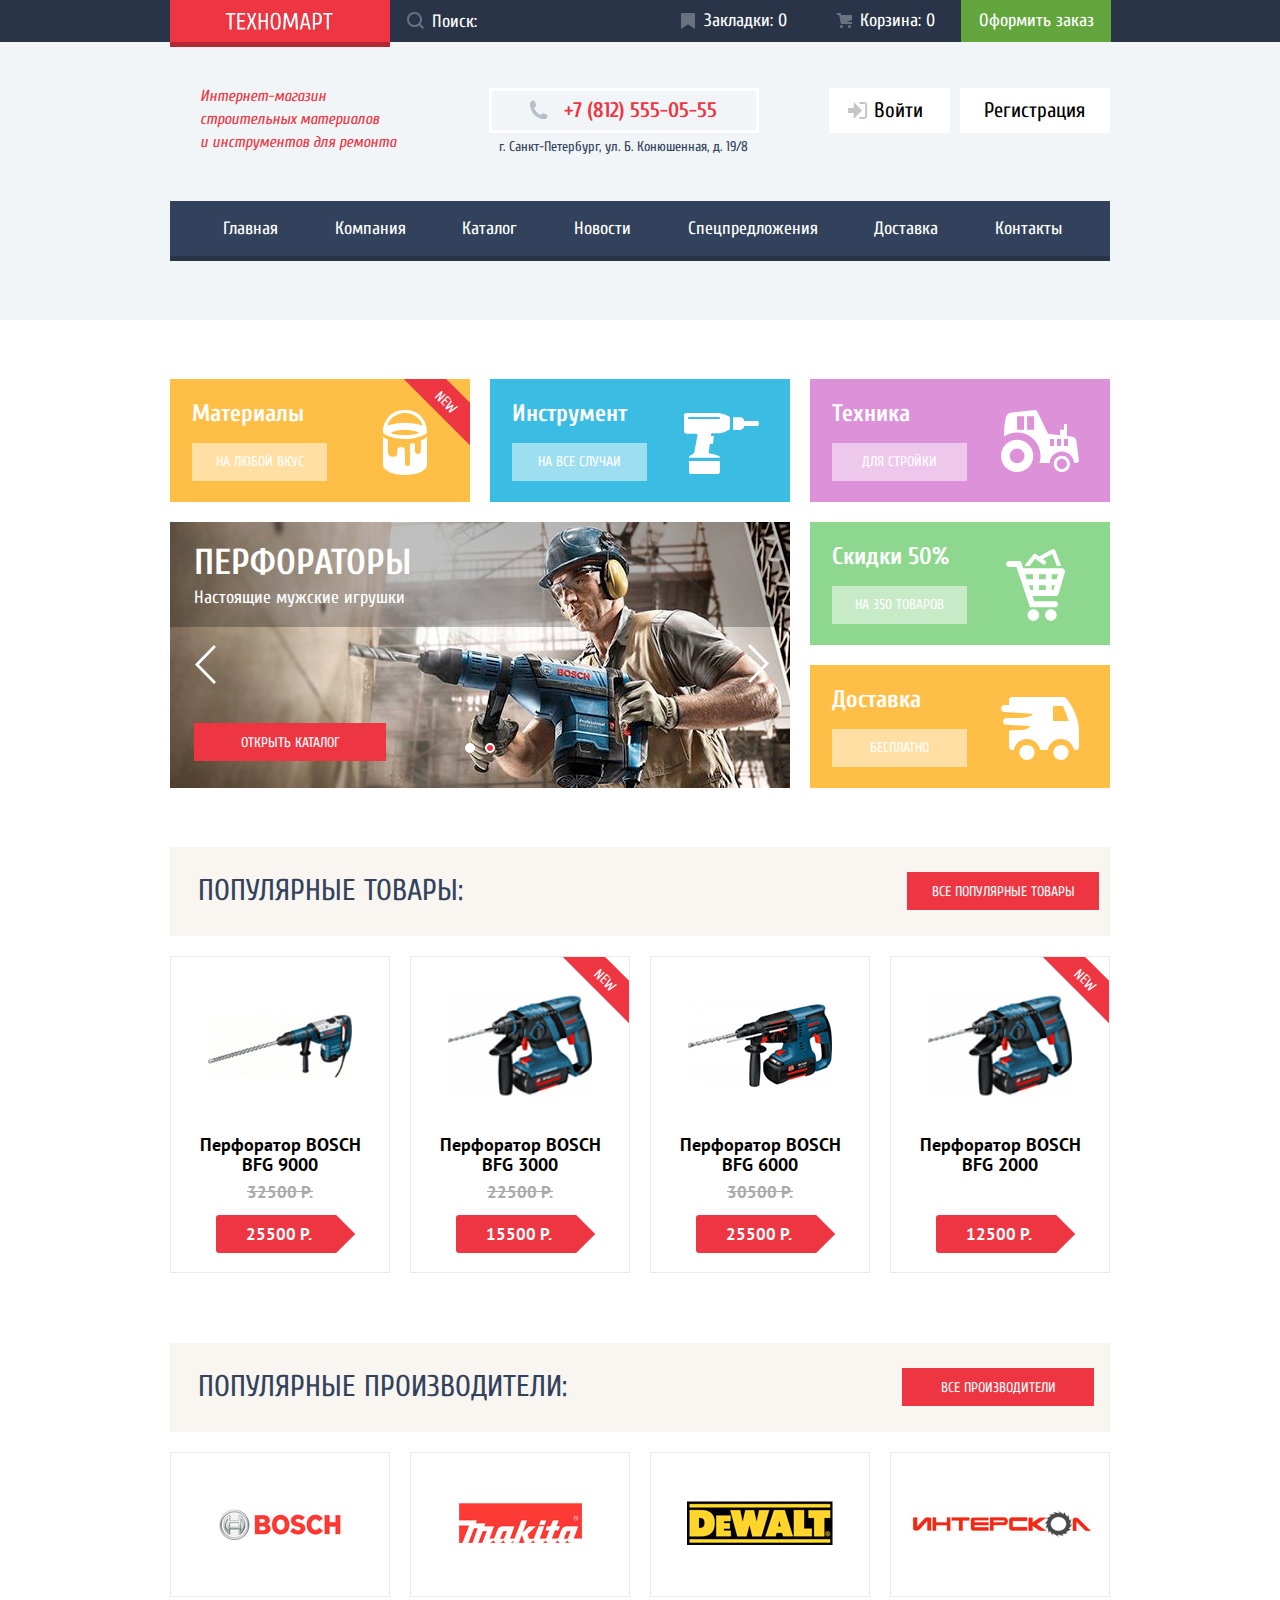
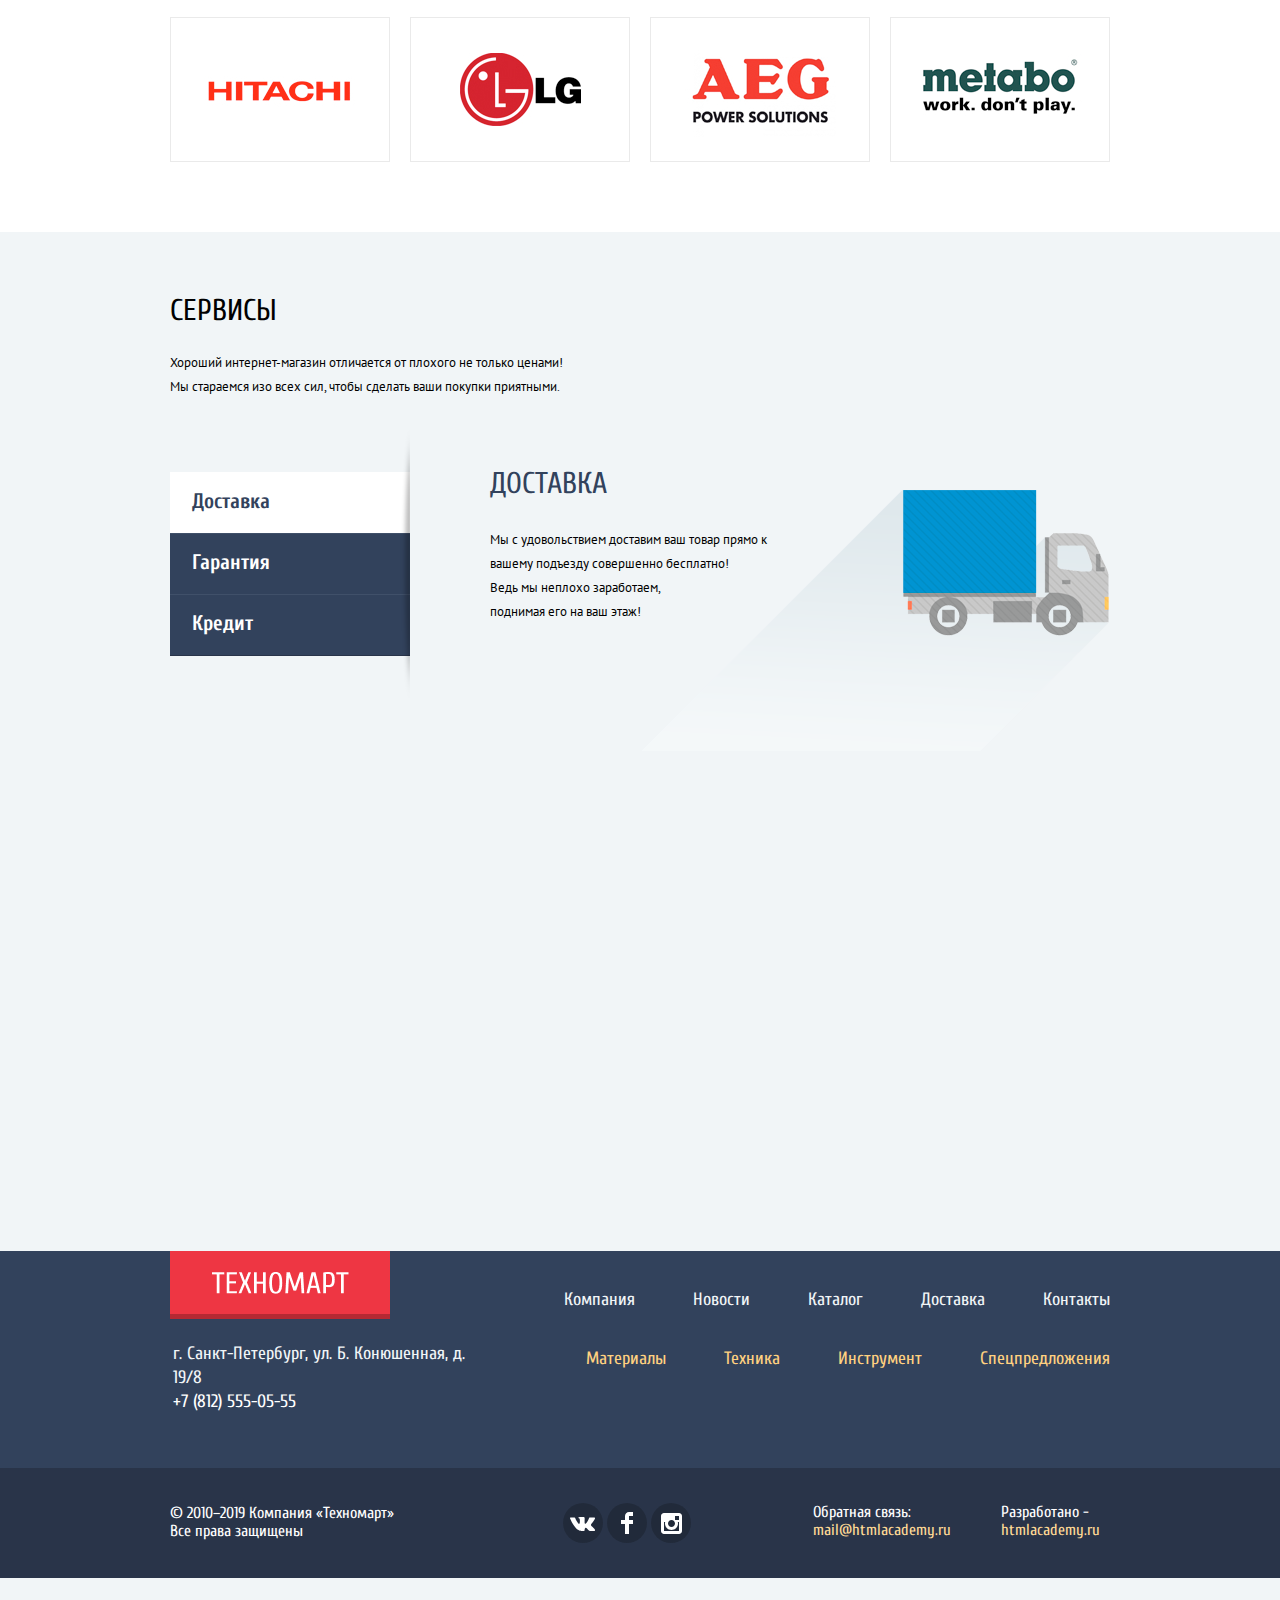
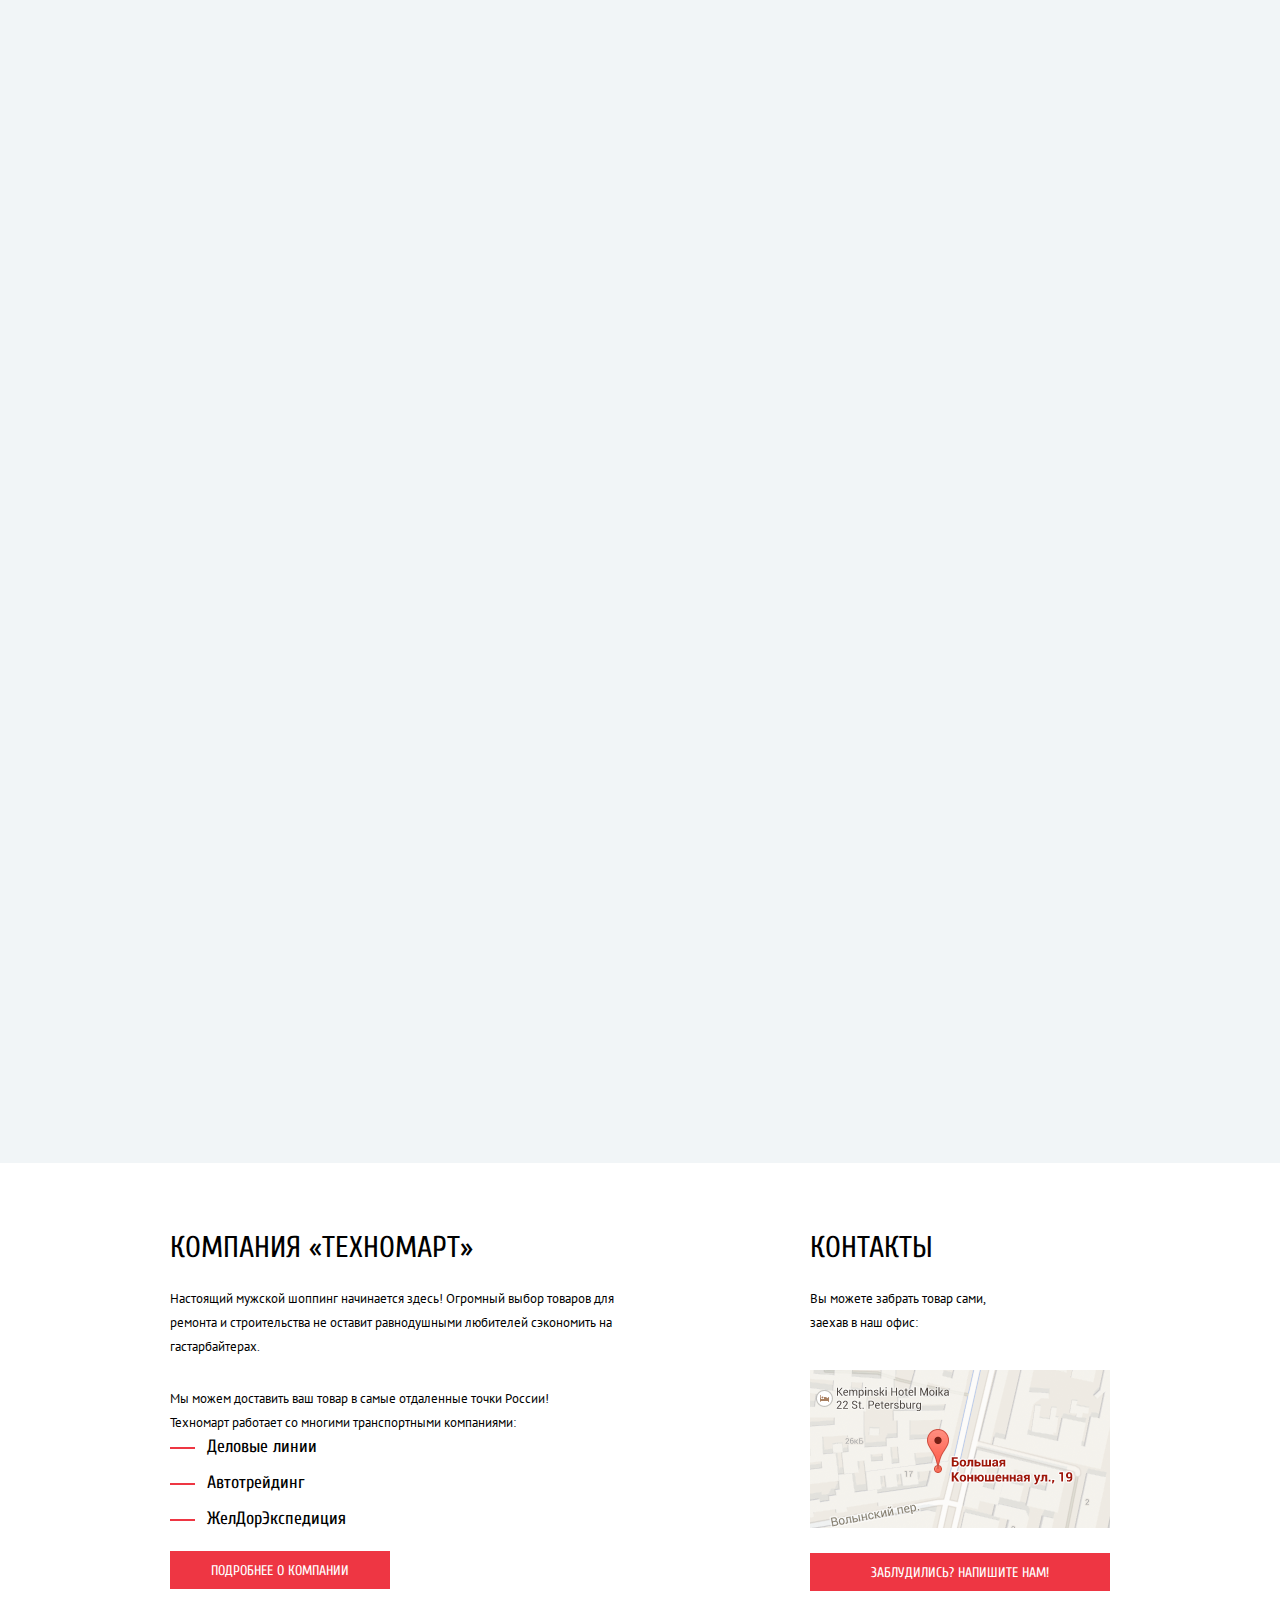
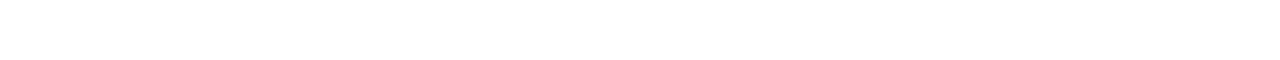
<file: index.html>
<!DOCTYPE html>
<html class="page" lang="ru">
  <head>
    <meta charset="utf-8">
    <title>HTML Academy: Техномарт</title>
    <link href="https://fonts.googleapis.com/css2?family=Cuprum:ital,wght@0,400;0,700;1,400;1,700&family=PT+Sans:ital,wght@0,400;0,700;1,400;1,700&display=swap" rel="stylesheet">
    <link href="css/normalize.css" rel="stylesheet">
    <link href="css/style-min.css" rel="stylesheet">
  </head>
  <body class="page-body">
    <header class="header">
      <div class="navigation-background-top">
        <div class="header-navigation container">
          <span class="logo-background-main-page indent">
            <img class="logo" src="img/logo-technomart.png" width="108" height="18" alt="Логотип интернет-магазина Техномарт">
          </span>
          <ul class="navigation-link list">
            <li class="width-search">
              <form action="https://echo.htmlacademy.ru/" method="GET">
                <input class="search" type="search" name="search" id="search" aria-label="Поиск" placeholder="Поиск:">
                <label for="search"></label>
              </form>
            </li>
            <li class="bookmarks"><a class="bookmarks-link" href="blank.html">Закладки: 0</a></li>
            <li class="basket"><a class="basket-link" href="blank.html">Корзина: 0</a></li>
            <li class="order" ><a class="order-link" href="blank.html">Оформить заказ</a></li>
          </ul>
        </div>
      </div>
      <div class="header-contact container">
        <p class="activity">
          Интернет-магазин строительных материалов<br> и инструментов для ремонта
        </p>
        <div class="contacts-header">
          <div class="telephone-frame">
            <a class="telephone" href="tel:+78125550555">+7 (812) 555-05-55</a>
          </div>
          <address class="header-address">
            г. Санкт-Петербург, ул. Б. Конюшенная, д. 19/8
          </address>
        </div>
        <div class="user-navigation">
          <div class="enter-button">
            <a class="enter" href="blank.html">Войти</a>
          </div>
          <div class="registration-button">
            <a class="registration" href="blank.html">Регистрация</a>
          </div>
        </div>
      </div>
      <div class="container">
        <nav class="navigation">
          <ul class="site-navigation list">
            <li class="main-page"><a href="index.html">Главная</a></li>
            <li><a href="blank.html">Компания</a></li>
            <li><a href="catalog.html">Каталог</a></li>
            <li><a href="blank.html">Новости</a></li>
            <li><a href="blank.html">Спецпредложения</a></li>
            <li><a href="blank.html">Доставка</a></li>
            <li class="contact-page"><a href="blank.html">Контакты</a></li>
          </ul>
        </nav>
      </div>
    </header>
    <main>
      <div class="white-background">
        <div class="advertising container">
          <section class="announcement">
            <h1 class="visually-hidden">Интернет -магазин строительных материалов и инструментов для ремонта</h1>
            <ul class="announcement-list list">
              <li class="materials new">Материалы
                <a class="materials-link" href="blank.html">на любой вкус</a>
              </li>
              <li class="tool">Инструмент
                <a class="tool-link" href="blank.html">на все случаи</a>
              </li>
              <li class="technic">Техника
                <a class="technic-link" href="blank.html">Для стройки</a>
              </li>
              <li class="slider">
                <div class="slide site-wrapper-1">
                  <p class="title-slide">Перфораторы</p>
                  <p class="description-slide">Настоящие мужские игрушки</p>
                  <a class="button-open-catalog hover-button" href="catalog.html">Открыть каталог</a>
                </div>
                <div class="site-wrapper-2">
                  <p class="title-slide">Дрели</p>
                  <p class="description-slide">Соседям на радость</p>
                  <a class="button-open-catalog" href="blank.html">Открыть каталог</a>
                </div>
                <div>
                  <button class="button-left" type="button" aria-label="Посмотреть следующий экран" ></button>
                  <button class="button-right" type="button" aria-label="Посмотреть предыдущий экран" ></button>
                </div>
                <div class="button-circle">
                  <button class="" type="button" aria-label="Первый слайд"></button>
                  <button class="current" type="button" aria-label="Второй слайд"></button>
                </div>
              </li>
              <li class="discounts">Скидки 50%
                <a class="discounts-link" href="blank.html">на 350 товаров</a>
              </li>
              <li class="delivery">Доставка
                <a class="delivery-link" href="blank.html">бесплатно</a>
              </li>
            </ul>
          </section>
        </div>
        <section class="popular-catalog container">
          <div class="popular-background">
            <h2 class="popular">Популярные товары:</h2>
            <a class="all-popular hover-button" href="blank.html">Все популярные товары</a>
          </div>
          <ul class="list catalog catalog-main">
            <li class="work-card">
              <div class="container-img">
                <img src="img/bfg900.jpg" width="144" height="128" alt="Перфоратор BOSCH BFG 6000">
              </div>
              <h3 class="card-name">
                <a href="blank.html">Перфоратор BOSCH BFG 9000</a>
              </h3>
              <p class="old-price"><del>32500 Р.</del></p>
              <p class="price square">25500 Р.</p>
              <div class="hover-card">
                <button class="buy" type="button">Купить</button>
                <button class="in-bookmark" type="button">В закладки</button>
              </div>
            </li>
            <li class="work-card new">
              <div class="container-img">
                <img src="img/snippet-18927copy3.jpg" width="144" height="128" alt="Перфоратор BOSCH BFG 3000">
              </div>
              <h3 class="card-name">
                <a href="blank.html">Перфоратор BOSCH BFG 3000</a>
              </h3>
              <p class="old-price"><del>22500 Р.</del></p>
              <p class="price square">15500 Р.</p>
              <div class="hover-card">
                <button class="buy" type="button">Купить</button>
                <button class="in-bookmark" type="button">В закладки</button>
              </div>
            </li>
            <li class="work-card">
              <div class="container-img">
                <img src="img/snippet-945copy2.jpg" width="144" height="128" alt="Перфоратор BOSCH BFG 6000">
              </div>
              <h3 class="card-name">
                <a href="blank.html">Перфоратор BOSCH BFG 6000</a>
              </h3>
              <p class="old-price"><del>30500 Р.</del></p>
              <p class="price square">25500 Р.</p>
              <div class="hover-card">
                <button class="buy" type="button">Купить</button>
                <button class="in-bookmark" type="button">В закладки</button>
              </div>
            </li>
            <li class="work-card new">
              <div class="container-img">
                <img src="img/snippet-18927copy3.jpg" width="144" height="128" alt="Перфоратор BOSCH BFG 2000">
              </div>
              <h3 class="card-name">
                <a href="blank.html">Перфоратор BOSCH BFG 2000</a>
              </h3>
              <p class="old-price"><del></del></p>
              <p class="price square">12500 Р.</p>
              <div class="hover-card">
                <button class="buy" type="button">Купить</button>
                <button class="in-bookmark" type="button">В закладки</button>
              </div>
            </li>
          </ul>
        </section>
        <section class="popular-manufacturers container">
          <div class="popular-background">
            <h2 class="popular">Популярные Производители:</h2>
            <a class="all-popular-manufacturers hover-button" href="catalog.html">Все производители</a>
          </div>
          <ul class="manufacturers list">
            <li><a class="manufacturers-logo" href="blank.html"><img class="bosch" src="img/bosch.jpg" width="126" height="37" alt="Bosch"></a></li>
            <li><a class="manufacturers-logo" href="blank.html"><img class="makita" src="img/makita.jpg" width="123" height="40" alt="Makita"></a></li>
            <li><a class="manufacturers-logo" href="blank.html"><img class="dewalt" src="img/dewalt.jpg" width="146" height="44" alt="Dewalt"></a></li>
            <li><a class="manufacturers-logo" href="blank.html"><img class="interscol" src="img/interscol.jpg" width="200" height="75" alt="Interscol"></a></li>
            <li><a class="manufacturers-logo" href="blank.html"><img class="hitachi" src="img/hitachi.jpg" width="169" height="31" alt="Hitachi"></a></li>
            <li><a class="manufacturers-logo" href="blank.html"><img class="lg" src="img/lg.jpg" width="121" height="73" alt="Lg"></a></li>
            <li><a class="manufacturers-logo" href="blank.html"><img class="aeg" src="img/aeg.jpg" width="151" height="96" alt="Aeg"></a></li>
            <li><a class="manufacturers-logo" href="blank.html"><img class="metabo" src="img/metabo.jpg" width="204" height="69" alt="Metabo"></a></li>
          </ul>
        </section>
      </div>
      <div class="service-background">
        <section class="container">
          <h2 class="service-header">Сервисы</h2>
            <p class="service-text">Хороший интернет-магазин отличается от плохого не только ценами!
              Мы стараемся изо всех сил, чтобы сделать ваши покупки приятными.
            </p>
          <div class="service-button">
            <div>
              <button class="delivery-button active-service-button">Доставка</button>
              <button class="guarantee-button">Гарантия</button>
              <button class="credit-button " disabled>Кредит</button>
            </div>
            <div class="shadow"></div>
            <div class="delivery-service service-hidden">
              <h3 class="delivery-header">Доставка</h3>
              <p class="delivery-text">Мы с удовольствием доставим ваш товар прямо
                к вашему подъезду совершенно бесплатно!<br>
                Ведь мы неплохо заработаем,<br> поднимая его на ваш этаж!
              </p>
            </div>
            <div class="guarantee-service  ">
              <h3 class="guarantee-header">Гарантия</h3>
              <p class="guarantee-text">Если купленный у нас товар поломается или заискрит,
                а также в случае пожара, спровоцированного его
                возгоранием,  вы всегда можете быть уверены в нашей
                гарантии. Мы обменяем сгоревший товар на новый.
                Дом уж восстановите как-нибудь сами.
              </p>
            </div>
            <div class="credit-service ">
              <h3 class="credit-header">Кредит</h3>
              <p class="credit-text">Залезть в долговую яму стало проще!
                Кредитные консультанты придут вам на помощь.
              </p>
              <button class="button-application hover-button">Отправить заявку</button>
            </div>
          </div>
        </section>
      </div>
      <div class="company-background">
        <div class="about-company container">
          <section>
            <h2 class="company">Компания «Техномарт»</h2>
            <p class="company-text">Настоящий мужской шоппинг начинается здесь! Огромный выбор товаров для
              ремонта и строительства не оставит равнодушными любителей сэкономить на
              гастарбайтерах.
            </p>
            <p class="company-slogan">
              Мы можем доставить ваш товар в самые отдаленные точки России! Техномарт работает со многими транспортными компаниями:
            </p>
            <ul class="transport list">
              <li>Деловые линии</li>
              <li>Автотрейдинг</li>
              <li>ЖелДорЭкспедиция</li>
            </ul>
            <a class="company-button hover-button" href="blank.html">Подробнее о компании</a>
          </section>
          <section>
            <h3 class="company">Контакты</h3>
            <p class="map-text">
              Вы можете забрать товар сами, заехав в наш офис:
            </p>
            <a class="contacts-button-map" href="blank.html">
              <img src="img/map.png" width="300" height="158" alt="г. Санкт-Петербург, ул. Б. Конюшенная, д. 19/8">
            </a>
              <a class="feedback-button company-button hover-button" href="blank.html">Заблудились? Напишите нам!</a>
          </section>
        </div>
      </div>
    </main>
    <footer class="footer">
      <div class="footer-navigation-background">
        <div class="container">
          <div class="footer-navigation">
            <a class="logo-background-footer">
              <img class="logo-footer" src="img/logo-technomart-footer.png" width="138" height="23" alt="Логотип интернет-магазина Техномарт">
            </a>
            <ul class="list footer-menu">
              <li><a href="blank.html">Компания</a></li>
              <li><a href="blank.html">Новости</a></li>
              <li><a href="catalog.html">Каталог</a></li>
              <li><a href="blank.html">Доставка</a></li>
              <li><a href="blank.html">Контакты</a></li>
            </ul>
          </div>
          <div class="footer-navigation-link">
            <div class="address-footer">
              <address class="address-footer-text">г. Санкт-Петербург, ул. Б. Конюшенная, д. 19/8</address>
                <a class="footer-telephone" href="tel:+78125550555">+7 (812) 555-05-55</a>
            </div>
              <ul class="list footer-list">
                <li><a href="blank.html">Материалы</a></li>
                <li><a href="blank.html">Техника</a></li>
                <li><a href="blank.html">Инструмент</a></li>
                <li><a href="blank.html">Спецпредложения</a></li>
              </ul>
          </div>
        </div>
        <div class="footer-link-background">
          <div class=" container">
            <div class="footer-link">
              <p class="сopyright">© 2010–2019 Компания «Техномарт»
                Все права защищены
              </p>
              <ul class="social list">
                <li>
                  <a href="blank.html">
                    <svg width="26" height="15" viewBox="0 0 26 15" fill="none" xmlns="http://www.w3.org/2000/svg">
                      <path d="M15.5403 11.7281C16.4609 11.4384 17.6396 13.6406 18.8943 14.4834C19.8361 15.1219 20.5573
                        14.9841 20.5573 14.9841L23.9017 14.9372C23.9017 14.9372 25.6495 14.8322 24.8233 13.4803C24.7549
                        13.3678 24.3389 12.4781 22.334 10.6472C20.2376 8.73186 20.5217 9.04218 23.0456 5.73093C24.5835
                        3.71249 25.1988 2.47968 25.0062 1.95468C24.8213 1.44936 23.6918 1.58061 23.6918 1.58061L19.9237
                        1.60593C19.5568 1.60686 19.2458 1.71749 19.1042 2.08874C19.1013 2.09249 18.5062 3.65061 17.7127
                        4.9753C16.0362 7.77749 15.367 7.92655 15.0896 7.75124C14.4531 7.3453 14.6139 6.1228 14.6139
                        5.25374C14.6139 2.5378 15.0299 1.4053 13.7993 1.1128C13.3881 1.0153 13.0876 0.951552 12.039
                        0.942177C10.6985 0.922489 9.5603 0.942177 8.91511 1.25061C8.4866 1.45968 8.15822 1.91811 8.35756
                        1.94436C8.60793 1.97718 9.16934 2.09436 9.46978 2.49374C9.85593 3.01124 9.84437 4.17093 9.84437
                        4.17093C9.84437 4.17093 10.0649 7.36874 9.32437 7.7653C8.81593 8.03718 8.12067 7.48218 6.62519
                        4.9378C5.86156 3.63655 5.28474 2.19843 5.28474 2.19843C5.28474 2.19843 5.17304 1.93124 4.97082
                        1.78499C4.73008 1.61155 4.39304 1.55624 4.39304 1.55624L0.816594 1.57874C0.816594 1.57874 0.279261
                        1.59374 0.0818532 1.82436C-0.0934061 2.02874 0.0674088 2.45061 0.0674088 2.45061C0.0674088 2.45061
                        2.86867 8.90155 6.04067 12.1509C8.94882 15.1341 12.2537 14.9362 12.2537 14.9362H13.7511C13.7511
                        14.9362 14.2027 14.8856 14.4339 14.6437C14.6496 14.4187 14.6399 13.9959 14.6399 13.9959C14.6399
                        13.9959 14.6101 12.0187 15.5403 11.7281Z" fill="white"/>
                    </svg>
                  </a>
                </li>
                <li>
                  <a href="blank.html">
                    <svg width="12" height="22" viewBox="0 0 12 22" fill="none" xmlns="http://www.w3.org/2000/svg">
                      <path d="M12 4V0H8C5.79086 0 4 1.79086 4 4V8H0V12H4V22H8V12H12V8H8V4H12Z" fill="white"/>
                    </svg>
                  </a>
                </li>
                <li>
                  <a href="blank.html">
                    <svg width="21" height="21" viewBox="0 0 21 21" fill="none" xmlns="http://www.w3.org/2000/svg">
                      <path fill-rule="evenodd" clip-rule="evenodd" d="M3 0H18C19.65 0 21 1.35 21 3V18C21 19.65 19.65
                      21 18 21H3C1.35 21 0 19.65 0 18V3C0 1.35 1.35 0 3 0ZM14 10.5C14 8.57 12.43 7 10.5 7C8.57 7 7 8.57 7
                      10.5C7 12.43 8.57 14 10.5 14C12.43 14 14 12.43 14 10.5ZM3 18V9H4.181C4.0626 9.49127 4.00186 9.99467
                      4 10.5C4 14.0899 6.91015 17 10.5 17C14.0899 17 17 14.0899 17 10.5C16.9986 9.99464 16.9379 9.49118
                      16.819 9H18V18H3ZM14 7H18V3H14V7Z" fill="white"/>
                    </svg>
                  </a>
                </li>
              </ul>
              <p class="mail">
                Обратная связь:
                <a href="mailto:mail@htmlacademy" aria-label="Напишите нам на электронную почту">mail@htmlacademy.ru</a>
              </p>
              <p class="developer">
                Разработано -
                <a class="developer-link" href="https://htmlacademy.ru/intensive/htmlcss">htmlacademy.ru</a>
              </p>
            </div>
          </div>
        </div>
      </div>
    </footer>
    <section class="modal modal-feedback">
        <h2 class="visually-hidden">Написать нам</h2>
        <form class="form-feedback" action="https://echo.htmlacademy.ru/" method="POST">
          <div class="feedback-form">
            <p>
              <label class="your-name" for="ap-name">Ваше имя:</label>
              <input class="your-name-input" type="text" id="ap-name" name="name" aria-label="Ваше имя" placeholder="Имя Фамилия">
            </p>
            <p>
              <label class="ap-email" for="ap-email">Ваш e-mail:</label>
              <input class="ap-email-input" type="email" name="email" id="ap-email" aria-label="Ваша электронная почта" placeholder="email@example.com">
            </p>
            <p>
              <label class="ap-text" for="ap-text">Текст письма:</label>
              <textarea class="ap-text-input" id="ap-text" aria-label="Текст письма" placeholder="В свободной форме"></textarea>
            </p>
          </div>
          <div class="modal-background">
            <button type="submit">Отправить</button>
          </div>
        </form>
      <button class="modal-close" type="button" aria-label="Закрыть"></button>
    </section>
    <section class="modal modal-map">
      <h2 class="visually-hidden">Как до нас добраться</h2>
      <iframe src="https://www.google.com/maps/embed?pb=!1m18!1m12!1m3!1d1998.603787253323!2d30.320858715723475!3d59.93871648187622!2m3!1f0!2f0!3f0!3m2!1i1024!2i768!4f13.1!3m3!1m2!1s0x4696310fca145cc1%3A0x42b32648d8238007!2z0JHQvtC70YzRiNCw0Y8g0JrQvtC90Y7RiNC10L3QvdCw0Y8g0YPQuy4sIDE5LzgsINCh0LDQvdC60YIt0J_QtdGC0LXRgNCx0YPRgNCzLCDQoNC-0YHRgdC40Y8sIDE5MTE4Ng!5e0!3m2!1sru!2sua!4v1592744178892!5m2!1sru!2sua" width="943" height="449" style="border:0;"
      allowfullscreen="" aria-hidden="false" tabindex="0">
      </iframe>
      <button class="modal-close" type="button" aria-label="Закрыть"></button>
    </section>

    <script src="js/feedback-min.js"></script>

  </body>
</html>
</file>
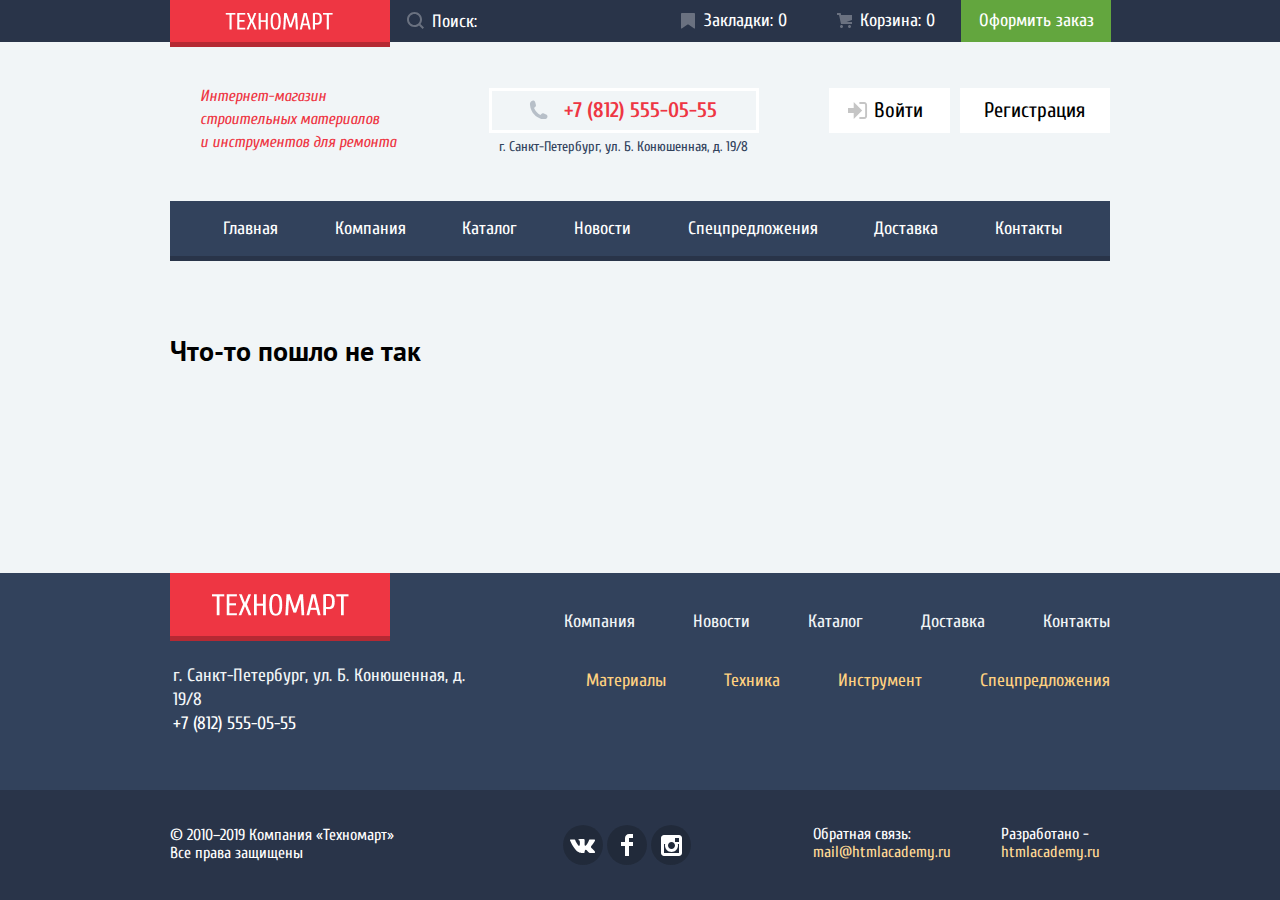
<file: blank.html>
<!DOCTYPE html>
<html class="page" lang="ru">
  <head>
    <meta charset="utf-8">
    <title>HTML Academy: Техномарт</title>
    <link href="https://fonts.googleapis.com/css2?family=Cuprum:ital,wght@0,400;0,700;1,400;1,700&family=PT+Sans:ital,wght@0,400;0,700;1,400;1,700&display=swap" rel="stylesheet">
    <link href="css/normalize.css" rel="stylesheet">
    <link href="css/style-min.css" rel="stylesheet">
  </head>
  <body class="page-body">
    <header class="header">
      <div class="navigation-background-top">
        <div class="header-navigation container">
          <a class="logo-background indent" href="index.html">
            <img class="logo" src="img/logo-technomart.png" width="108" height="18" alt="Логотип интернет-магазина Техномарт">
          </a>
          <ul class="navigation-link list">
            <li class="width-search">
              <form action="https://echo.htmlacademy.ru/" method="GET">
                <input class="search" type="search" name="search" id="search" aria-label="Поиск" placeholder="Поиск:">
                <label for="search"></label>
              </form>
            </li>
            <li class="bookmarks"><a class="bookmarks-link" href="blank.html">Закладки: 0</a></li>
            <li class="basket"><a class="basket-link" href="blank.html">Корзина: 0</a></li>
            <li class="order" ><a class="order-link" href="blank.html">Оформить заказ</a></li>
          </ul>
        </div>
      </div>
      <div class="header-contact container">
        <p class="activity">
          Интернет-магазин строительных материалов<br> и инструментов для ремонта
        </p>
        <div class="contacts-header">
          <div class="telephone-frame">
            <a class="telephone" href="tel:+78125550555">+7 (812) 555-05-55</a>
          </div>
          <address class="header-address">
            г. Санкт-Петербург, ул. Б. Конюшенная, д. 19/8
          </address>
        </div>
        <div class="user-navigation">
          <div class="enter-button">
            <a class="enter" href="blank.html">Войти</a>
          </div>
          <div class="registration-button">
            <a class="registration" href="blank.html">Регистрация</a>
          </div>
        </div>
      </div>
      <div class="container">
        <nav class="navigation">
          <ul class="site-navigation list">
            <li class="main-page"><a href="index.html">Главная</a></li>
            <li><a href="blank.html">Компания</a></li>
            <li><a href="catalog.html">Каталог</a></li>
            <li><a href="blank.html">Новости</a></li>
            <li><a href="blank.html">Спецпредложения</a></li>
            <li><a href="blank.html">Доставка</a></li>
            <li class="contact-page"><a href="blank.html">Контакты</a></li>
          </ul>
        </nav>
      </div>
    </header>
    <main>
      <div class="container">
        <h1>Что-то пошло не так</h1>
      </div>
    </main>
    <footer class="footer">
    <div class="footer-navigation-background">
      <div class="container">
        <div class="footer-navigation">
          <a class="logo-background-footer">
            <img class="logo-footer" src="img/logo-technomart-footer.png" width="138" height="23" alt="Логотип интернет-магазина Техномарт">
          </a>
          <ul class="list footer-menu">
            <li><a href="blank.html">Компания</a></li>
            <li><a href="blank.html">Новости</a></li>
            <li><a href="catalog.html">Каталог</a></li>
            <li><a href="blank.html">Доставка</a></li>
            <li><a href="blank.html">Контакты</a></li>
          </ul>
        </div>
        <div class="footer-navigation-link">
          <div class="address-footer">
            <address class="address-footer-text">г. Санкт-Петербург, ул. Б. Конюшенная, д. 19/8</address>
              <a class="footer-telephone" href="tel:+78125550555">+7 (812) 555-05-55</a>
          </div>
            <ul class="list footer-list">
              <li><a href="blank.html">Материалы</a></li>
              <li><a href="blank.html">Техника</a></li>
              <li><a href="blank.html">Инструмент</a></li>
              <li><a href="blank.html">Спецпредложения</a></li>
            </ul>
        </div>
      </div>
      <div class="footer-link-background">
        <div class=" container">
          <div class="footer-link">
            <p class="сopyright">© 2010–2019 Компания «Техномарт»
              Все права защищены
            </p>
            <ul class="social list">
              <li>
                <a href="blank.html">
                  <svg width="26" height="15" viewBox="0 0 26 15" fill="none" xmlns="http://www.w3.org/2000/svg">
                    <path d="M15.5403 11.7281C16.4609 11.4384 17.6396 13.6406 18.8943 14.4834C19.8361 15.1219 20.5573
                      14.9841 20.5573 14.9841L23.9017 14.9372C23.9017 14.9372 25.6495 14.8322 24.8233 13.4803C24.7549
                      13.3678 24.3389 12.4781 22.334 10.6472C20.2376 8.73186 20.5217 9.04218 23.0456 5.73093C24.5835
                      3.71249 25.1988 2.47968 25.0062 1.95468C24.8213 1.44936 23.6918 1.58061 23.6918 1.58061L19.9237
                      1.60593C19.5568 1.60686 19.2458 1.71749 19.1042 2.08874C19.1013 2.09249 18.5062 3.65061 17.7127
                      4.9753C16.0362 7.77749 15.367 7.92655 15.0896 7.75124C14.4531 7.3453 14.6139 6.1228 14.6139
                      5.25374C14.6139 2.5378 15.0299 1.4053 13.7993 1.1128C13.3881 1.0153 13.0876 0.951552 12.039
                      0.942177C10.6985 0.922489 9.5603 0.942177 8.91511 1.25061C8.4866 1.45968 8.15822 1.91811 8.35756
                      1.94436C8.60793 1.97718 9.16934 2.09436 9.46978 2.49374C9.85593 3.01124 9.84437 4.17093 9.84437
                      4.17093C9.84437 4.17093 10.0649 7.36874 9.32437 7.7653C8.81593 8.03718 8.12067 7.48218 6.62519
                      4.9378C5.86156 3.63655 5.28474 2.19843 5.28474 2.19843C5.28474 2.19843 5.17304 1.93124 4.97082
                      1.78499C4.73008 1.61155 4.39304 1.55624 4.39304 1.55624L0.816594 1.57874C0.816594 1.57874 0.279261
                      1.59374 0.0818532 1.82436C-0.0934061 2.02874 0.0674088 2.45061 0.0674088 2.45061C0.0674088 2.45061
                      2.86867 8.90155 6.04067 12.1509C8.94882 15.1341 12.2537 14.9362 12.2537 14.9362H13.7511C13.7511
                      14.9362 14.2027 14.8856 14.4339 14.6437C14.6496 14.4187 14.6399 13.9959 14.6399 13.9959C14.6399
                      13.9959 14.6101 12.0187 15.5403 11.7281Z" fill="white"/>
                  </svg>
                </a>
              </li>
              <li>
                <a href="blank.html">
                  <svg width="12" height="22" viewBox="0 0 12 22" fill="none" xmlns="http://www.w3.org/2000/svg">
                    <path d="M12 4V0H8C5.79086 0 4 1.79086 4 4V8H0V12H4V22H8V12H12V8H8V4H12Z" fill="white"/>
                  </svg>
                </a>
              </li>
              <li>
                <a href="blank.html">
                  <svg width="21" height="21" viewBox="0 0 21 21" fill="none" xmlns="http://www.w3.org/2000/svg">
                    <path fill-rule="evenodd" clip-rule="evenodd" d="M3 0H18C19.65 0 21 1.35 21 3V18C21 19.65 19.65
                    21 18 21H3C1.35 21 0 19.65 0 18V3C0 1.35 1.35 0 3 0ZM14 10.5C14 8.57 12.43 7 10.5 7C8.57 7 7 8.57 7
                    10.5C7 12.43 8.57 14 10.5 14C12.43 14 14 12.43 14 10.5ZM3 18V9H4.181C4.0626 9.49127 4.00186 9.99467
                    4 10.5C4 14.0899 6.91015 17 10.5 17C14.0899 17 17 14.0899 17 10.5C16.9986 9.99464 16.9379 9.49118
                    16.819 9H18V18H3ZM14 7H18V3H14V7Z" fill="white"/>
                  </svg>
                </a>
              </li>
            </ul>
            <p class="mail">
              Обратная связь:
              <a href="mailto:mail@htmlacademy" aria-label="Напишите нам на электронную почту">mail@htmlacademy.ru</a>
            </p>
            <p class="developer">
              Разработано -
              <a class="developer-link" href="blank.html">htmlacademy.ru</a>
            </p>
          </div>
        </div>
      </div>
    </div>
  </footer>
  </body>
</html>
</file>
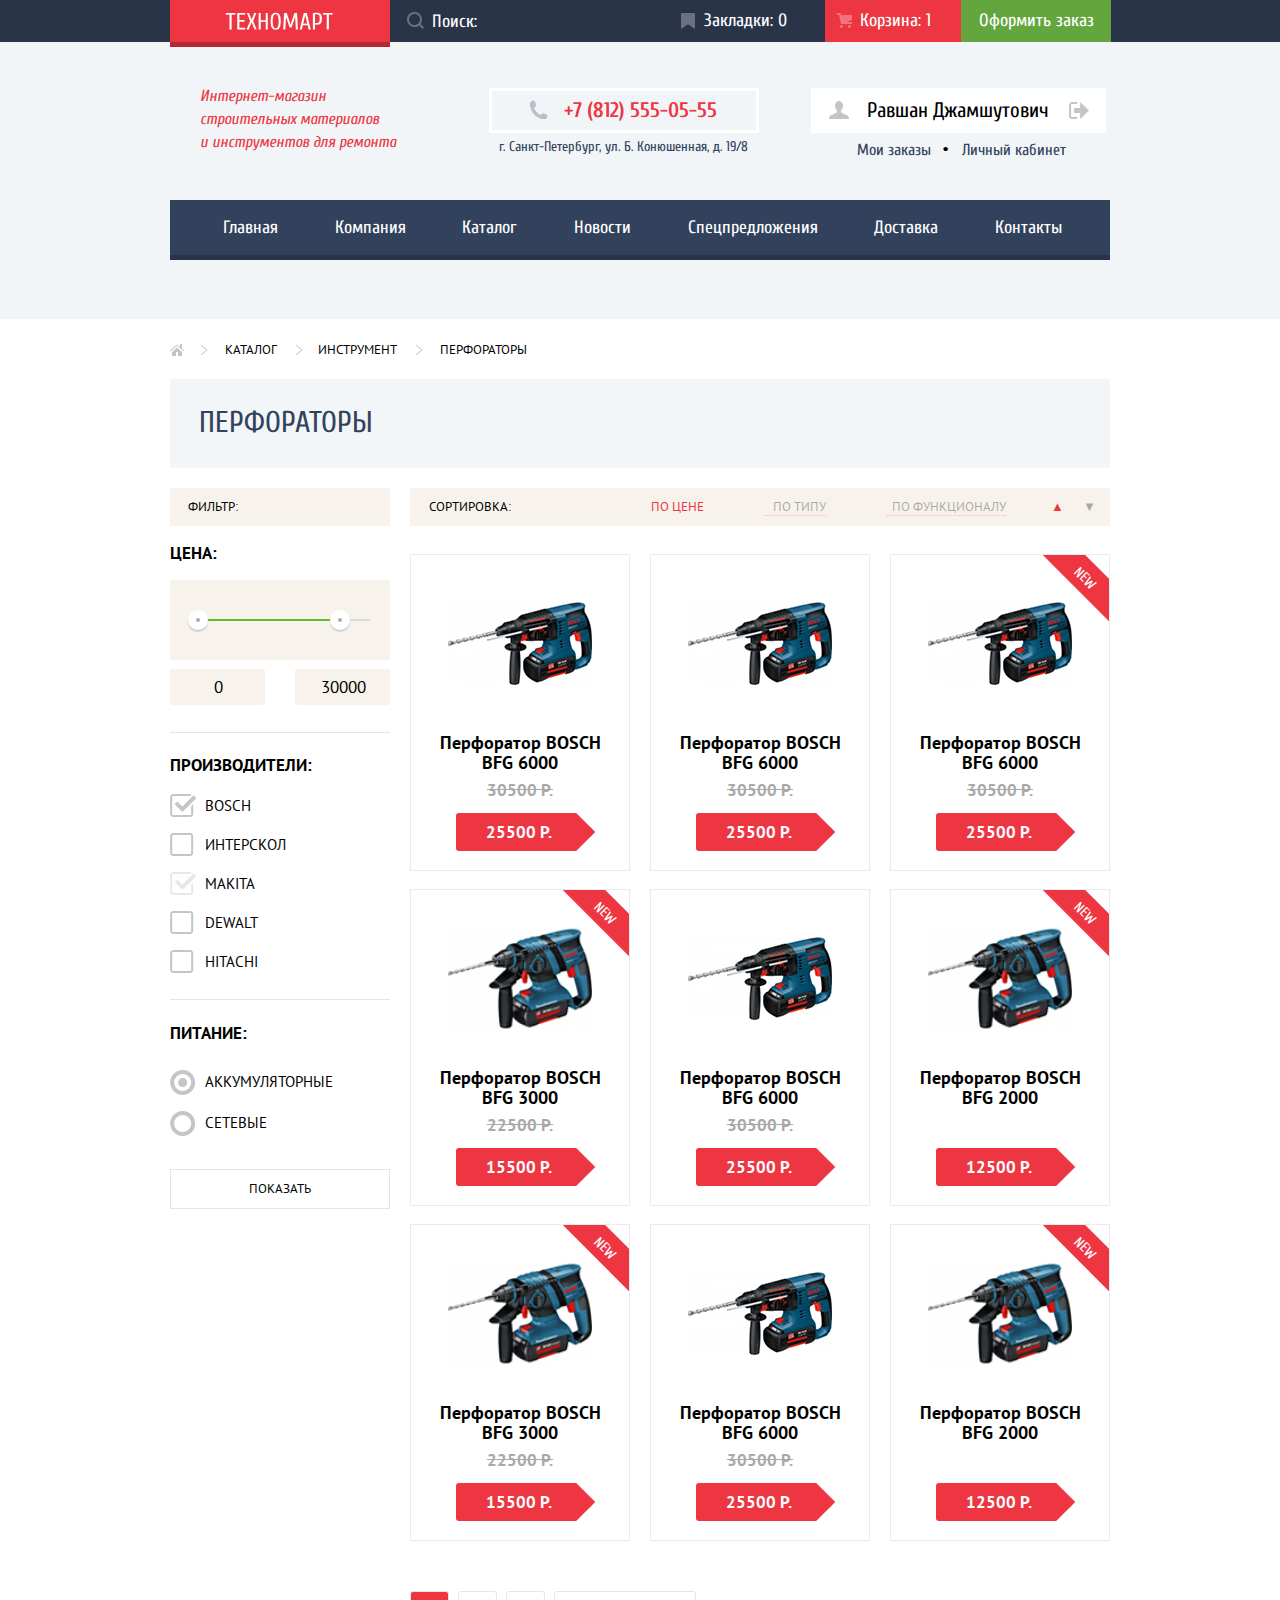
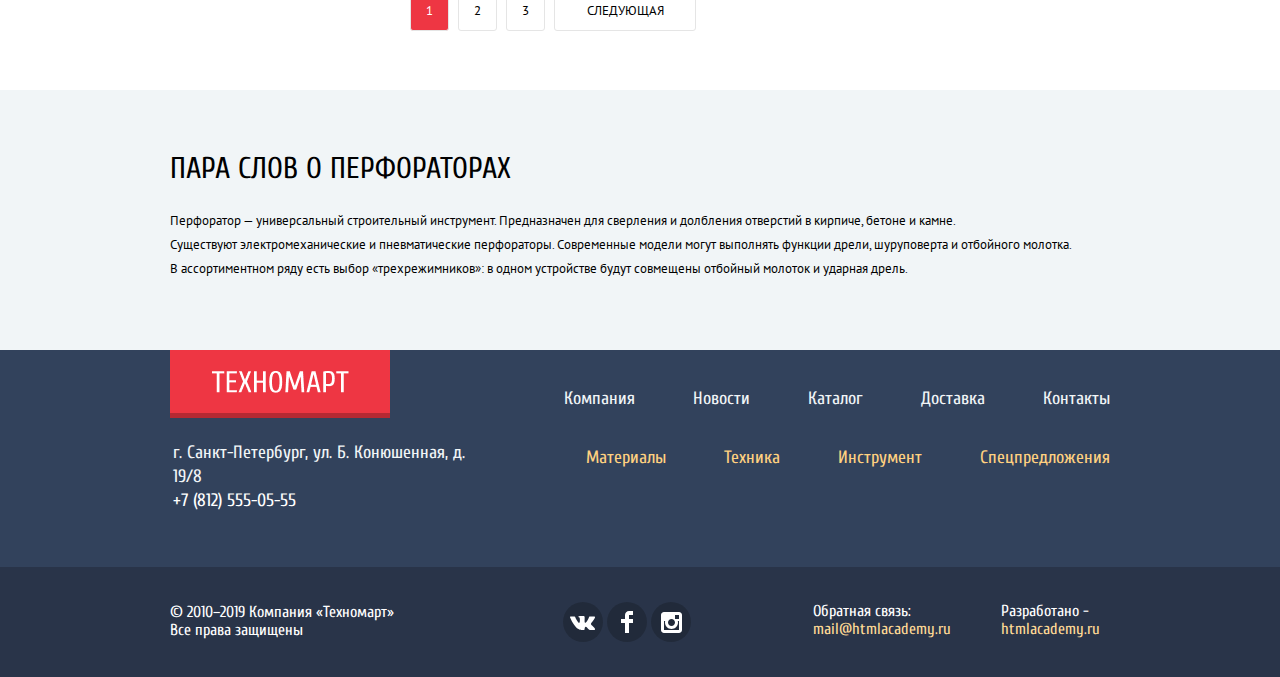
<file: catalog.html>
<!DOCTYPE html>
<html class="page" lang="ru">
  <head>
    <meta charset="utf-8">
    <title>HTML Academy: Техномарт</title>
    <link href="https://fonts.googleapis.com/css2?family=Cuprum:ital,wght@0,400;0,700;1,400;1,700&family=PT+Sans:ital,wght@0,400;0,700;1,400;1,700&display=swap" rel="stylesheet">
    <link href="css/normalize.css" rel="stylesheet">
    <link href="css/style-min.css" rel="stylesheet">
  </head>
  <body class="page-body">
    <header class="header">
      <div class="navigation-background-top">
        <div class="header-navigation container">
          <a class="logo-background indent" href="index.html">
            <img class="logo" src="img/logo-technomart.png" width="108" height="18" alt="Логотип интернет-магазина Техномарт">
          </a>
          <ul class="navigation-link list">
            <li class="width-search">
              <form action="https://echo.htmlacademy.ru/" method="GET">
                <input class="search" type="search" name="search" id="search" aria-label="Поиск" placeholder="Поиск:">
                <label for="search"></label>
              </form>
            </li>
            <li class="bookmarks"><a class="bookmarks-link" href="blank.html">Закладки: 0</a></li>
            <li class="basket red-background"><a class="basket-link" href="blank.html">Корзина: 1</a></li>
            <li class="order" ><a class="order-link" href="blank.html">Оформить заказ</a></li>
          </ul>
        </div>
      </div>
      <div class="header-contact header-contact-catalog container">
        <p class="activity">
          Интернет-магазин строительных материалов<br> и инструментов для ремонта
        </p>
        <div class="contacts-header">
          <div class="telephone-frame">
            <a class="telephone" href="tel:+78125550555">
              +7 (812) 555-05-55
            </a>
          </div>
          <address class="header-address">
            г. Санкт-Петербург, ул. Б. Конюшенная, д. 19/8
          </address>
        </div>
        <div class="user-navigation">
          <div class="name-button">
            <a class="name" href="blank.html">
              Равшан Джамшутович
            </a>
            <a class="button-out" href="index.html">
              <svg width="20" height="17" viewBox="0 0 20 17" fill="#C5C5C5" xmlns="http://www.w3.org/2000/svg">
                <path d="M20 8.5L11.125 0V6H5.125V11H11.125V17L20 8.5Z"/>
                <path d="M2.10591 13.952V3.048C2.12391 2.672 2.27691 1.991 3.11591 1.991H8.14291V0H3.11591C0.937914 0 0.111914 1.81 0.0869141 3.027V13.973C0.111914 15.189 0.937914 17 3.11591 17H8.14291V15.01H3.11591C2.27691 15.01 2.12391 14.327 2.10591 13.952Z"/>
              </svg>
            </a>
          </div>
          <div class="my-order">
            <a href="blank.html">
              Мои заказы
            </a>
          </div>
          <div class="circle">
            <a>&#8226;</a>
          </div>
          <div class="my-office">
            <a href="blank.html">Личный кабинет</a>
          </div>
        </div>
      </div>
      <div class="container">
        <nav class="navigation">
          <ul class="site-navigation list">
            <li class="main-page"><a href="index.html">Главная</a></li>
            <li><a href="blank.html">Компания</a></li>
            <li><a href="catalog.html">Каталог</a></li>
            <li><a href="blank.html">Новости</a></li>
            <li><a href="blank.html">Спецпредложения</a></li>
            <li><a href="blank.html">Доставка</a></li>
            <li class="contact-page"><a href="blank.html">Контакты</a></li>
          </ul>
        </nav>
      </div>
    </header>
    <main>
      <div class="white-background">
        <div class="container   ">
          <section>
            <h1 class="visually-hidden">Каталог продукции</h1>
            <ul class="bread-crumb list">
              <li><a class="icon-home" href="index.html"></a></li>
              <li><a class="bread-crumb-catalog" href="catalog.html">Каталог</a></li>
              <li><a class="bread-crumb-tool" href="blank.html">Инструмент</a></li>
              <li><span class="bread-crumb-perforators">Перфораторы</span></li>
            </ul>
          </section>
          <div class="perforators-background">
            <h2 class="popular">Перфораторы</h2>
          </div>
          <div class="catalog-section">
            <section class="filter">
              <h3 class="filter-text">Фильтр:</h3>
              <h3 class="visually-hidden">Фильтр товаров</h3>
              <form action="https://echo.htmlacademy.ru/" method="GET">
                <fieldset class="filter-item filter-line">
                  <legend>Цена:</legend>
                  <div class="range-filter">
                    <div class="range-controls">
                      <div class="scale">
                        <div class="bar"></div>
                      </div>
                      <div class="toggle toggle-min" tabindex="0"></div>
                      <div class="toggle toggle-max" tabindex="0"></div>
                    </div>
                    <div class="price-controls">
                      <label class="min-price">
                        <input type="number" name="min-price" min="0" step="100" value="0">
                      </label>
                      <label class="max-price">
                        <input type="number" name="max-price" min="0" step="100" value="30000">
                      </label>
                    </div>
                  </div>
                </fieldset>
                <fieldset class="filter-item filter-manufacturers filter-line-second">
                  <legend>Производители:</legend>
                  <p>
                    <label class="check">
                      <input class="check-input" type="checkbox" name="bosch" checked>
                      <span class="check-box"></span>BOSCH
                    </label>
                  </p>
                  <p>
                    <label class="check">
                      <input class="check-input" type="checkbox" name="interskol">
                      <span class="check-box"></span>ИНТЕРСКОЛ
                    </label>
                  </p>
                  <p>
                    <label class="check">
                      <input class="check-input" type="checkbox" name="makita" checked disabled>
                      <span class="check-box"></span>MAKITA
                    </label>
                  </p>
                  <p>
                    <label class="check">
                      <input class="check-input" type="checkbox" name="dewalt">
                      <span class="check-box"></span>DEWALT
                    </label>
                  </p>
                  <p>
                    <label class="check">
                      <input class="check-input" type="checkbox" name="hitachi">
                      <span class="check-box"></span>HITACHI
                    </label>
                  </p>
                </fieldset>
                <fieldset class="filter-item filter-supply">
                  <legend>Питание:</legend>
                  <p>
                    <label class="radio">
                      <input class="radio-input" type="radio" name="power" value="battery" checked>
                      <span class="radio-box"></span>Аккумуляторные
                    </label>
                  </p>
                  <p>
                    <label class="radio">
                      <input class="radio-input" type="radio" name="power" value="network">
                      <span class="radio-box"></span>Сетевые
                    </label>
                  </p>
                </fieldset>
                <button class="show" type="submit">Показать</button>
              </form>
            </section>
            <div>
              <div class="sort">
                <div class="sort-text">Сортировка:</div>
                <div class="sort-filter">
                  <div><a class="sort-link active-sort" href="#">По цене</a></div>
                  <div><a class="sort-link sort-link-type" href="#">По типу</a></div>
                  <div><a class="sort-link" href="#">По функционалу</a></div>
                </div>
                <div class="triangle">
                  <a class="triangle-up active-sort" href="#">&#9650;</a>
                  <a class="triangle-up-min" href="#">&#9660;</a>
                </div>
              </div>
              <section class="product-cards">
                <h3 class="visually-hidden">Каталог оборудования</h3>
                <ul class="list catalog">
                  <li class="work-card">
                    <div class="container-img">
                      <img src="img/snippet-945copy2.jpg" width="144" height="128" alt="Перфоратор BOSCH BFG 6000">
                    </div>
                    <h3 class="card-name"><a href="blank.html">Перфоратор BOSCH BFG 6000</a></h3>
                    <p class="old-price"><del>30500 Р.</del></p>
                    <p class="price square">25500 Р.</p>
                    <div class="hover-card">
                      <button class="buy" type="button">Купить</button>
                      <button class="in-bookmark" type="button">В закладки</button>
                    </div>
                  </li>
                  <li class="work-card">
                    <div class="container-img">
                      <img src="img/snippet-945copy2.jpg" width="144" height="128" alt="Перфоратор BOSCH BFG 6000">
                    </div>
                    <h3 class="card-name"><a href="blank.html">Перфоратор BOSCH BFG 6000</a></h3>
                    <p class="old-price"><del>30500 Р.</del></p>
                    <p class="price square">25500 Р.</p>
                    <div class="hover-card">
                      <button class="buy" type="button">Купить</button>
                      <button class="in-bookmark" type="button">В закладки</button>
                    </div>
                  </li>
                  <li class="work-card new">
                    <div class="container-img">
                      <img src="img/snippet-945copy2.jpg" width="144" height="128" alt="Перфоратор BOSCH BFG 6000">
                    </div>
                    <h3 class="card-name"><a href="blank.html">Перфоратор BOSCH BFG 6000</a></h3>
                    <p class="old-price"><del>30500 Р.</del></p>
                    <p class="price square">25500 Р.</p>
                    <div class="hover-card">
                      <button class="buy" type="button">Купить</button>
                      <button class="in-bookmark" type="button">В закладки</button>
                    </div>
                  </li>
                  <li class="work-card new">
                    <div class="container-img">
                      <img src="img/snippet-18927copy3.jpg" width="144" height="128" alt="Перфоратор BOSCH BFG 3000">
                    </div>
                    <h3 class="card-name"><a href="blank.html">Перфоратор BOSCH BFG 3000</a></h3>
                    <p class="old-price"><del>22500 Р.</del></p>
                    <p class="price square">15500 Р.</p>
                    <div class="hover-card">
                      <button class="buy" type="button">Купить</button>
                      <button class="in-bookmark" type="button">В закладки</button>
                    </div>
                  </li>
                  <li class="work-card">
                    <div class="container-img">
                      <img src="img/snippet-945copy2.jpg" width="144" height="128" alt="Перфоратор BOSCH BFG 6000">
                    </div>
                    <h3 class="card-name"><a href="blank.html">Перфоратор BOSCH BFG 6000</a></h3>
                    <p class="old-price"><del>30500 Р.</del></p>
                    <p class="price square">25500 Р.</p>
                    <div class="hover-card">
                      <button class="buy" type="button">Купить</button>
                      <button class="in-bookmark" type="button">В закладки</button>
                    </div>
                  </li>
                  <li class="work-card new">
                    <div class="container-img">
                      <img src="img/snippet-18927copy3.jpg" width="144" height="128" alt="Перфоратор BOSCH BFG 2000">
                    </div>
                    <h3 class="card-name"><a href="blank.html">Перфоратор BOSCH BFG 2000</a></h3>
                    <p class="old-price"><del></del></p>
                    <p class="price square">12500 Р.</p>
                    <div class="hover-card">
                      <button class="buy" type="button">Купить</button>
                      <button class="in-bookmark" type="button">В закладки</button>
                    </div>
                  </li>
                  <li class="work-card new">
                    <div class="container-img">
                      <img src="img/snippet-18927copy3.jpg" width="144" height="128" alt="Перфоратор BOSCH BFG 3000">
                    </div>
                    <h3 class="card-name"><a href="blank.html">Перфоратор BOSCH BFG 3000</a></h3>
                    <p class="old-price"><del>22500 Р.</del></p>
                    <p class="price square">15500 Р.</p>
                    <div class="hover-card">
                      <button class="buy" type="button">Купить</button>
                      <button class="in-bookmark" type="button">В закладки</button>
                    </div>
                  </li>
                  <li class="work-card ">
                    <div class="container-img">
                      <img src="img/snippet-945copy2.jpg" width="144" height="128" alt="Перфоратор BOSCH BFG 6000">
                    </div>
                    <h3 class="card-name"><a href="blank.html">Перфоратор BOSCH BFG 6000</a></h3>
                    <p class="old-price"><del>30500 Р.</del></p>
                    <p class="price square">25500 Р.</p>
                    <div class="hover-card">
                      <button class="buy" type="button">Купить</button>
                      <button class="in-bookmark" type="button">В закладки</button>
                    </div>
                  </li>
                  <li class="work-card new">
                    <div class="container-img">
                      <img src="img/snippet-18927copy3.jpg" width="144" height="128" alt="Перфоратор BOSCH BFG 2000">
                    </div>
                    <h3 class="card-name"><a href="blank.html">Перфоратор BOSCH BFG 2000</a></h3>
                    <p class="old-price"><del></del></p>
                    <p class="price square">12500 Р.</p>
                    <div class="hover-card">
                      <button class="buy" type="button">Купить</button>
                      <button class="in-bookmark" type="button">В закладки</button>
                    </div>
                  </li>
                </ul>
                <div class="switching-buttons">
                  <a class="switching-buttons-number red-button" href="blank.html">1</a>
                  <a class="switching-buttons-number" href="blank.html">2</a>
                  <a class="switching-buttons-number" href="blank.html">3</a>
                  <a class="switching-buttons-next" href="blank.html">Следующая</a>
                </div>
              </section>
            </div>
          </div>
        </div>
      </div>
      <section class="container">
        <h3 class="about-perforators">Пара слов о перфораторах</h3>
        <p class="about-perforators-text">
          Перфоратор — универсальный строительный инструмент. Предназначен для сверления и долбления отверстий в кирпиче, бетоне и камне.<br>
          Существуют электромеханические и пневматические перфораторы. Современные модели могут выполнять функции дрели, шуруповерта и отбойного молотка.
          В ассортиментном ряду есть выбор «трехрежимников»: в одном устройстве будут совмещены отбойный молоток и ударная дрель.
        </p>
      </section>
    </main>
    <footer class="footer">
      <div class="footer-navigation-background">
        <div class="container">
          <div class="footer-navigation">
            <a class="logo-background-footer">
              <img class="logo-footer" src="img/logo-technomart-footer.png" width="138" height="23" alt="Логотип интернет-магазина Техномарт">
            </a>
            <ul class="list footer-menu">
              <li><a href="blank.html">Компания</a></li>
              <li><a href="blank.html">Новости</a></li>
              <li><a href="catalog.html">Каталог</a></li>
              <li><a href="blank.html">Доставка</a></li>
              <li><a href="blank.html">Контакты</a></li>
            </ul>
          </div>
          <div class="footer-navigation-link">
            <div class="address-footer">
              <address class="address-footer-text">г. Санкт-Петербург, ул. Б. Конюшенная, д. 19/8</address>
                <a class="footer-telephone" href="tel:+78125550555">+7 (812) 555-05-55</a>
            </div>
              <ul class="list footer-list">
                <li><a href="blank.html">Материалы</a></li>
                <li><a href="blank.html">Техника</a></li>
                <li><a href="blank.html">Инструмент</a></li>
                <li><a href="blank.html">Спецпредложения</a></li>
              </ul>
          </div>
        </div>
        <div class="footer-link-background">
          <div class=" container">
            <div class="footer-link">
              <p class="сopyright">© 2010–2019 Компания «Техномарт»
                Все права защищены
              </p>
              <ul class="social list">
                <li>
                  <a href="blank.html">
                    <svg width="26" height="15" viewBox="0 0 26 15" fill="none" xmlns="http://www.w3.org/2000/svg">
                      <path d="M15.5403 11.7281C16.4609 11.4384 17.6396 13.6406 18.8943 14.4834C19.8361 15.1219 20.5573
                        14.9841 20.5573 14.9841L23.9017 14.9372C23.9017 14.9372 25.6495 14.8322 24.8233 13.4803C24.7549
                        13.3678 24.3389 12.4781 22.334 10.6472C20.2376 8.73186 20.5217 9.04218 23.0456 5.73093C24.5835
                        3.71249 25.1988 2.47968 25.0062 1.95468C24.8213 1.44936 23.6918 1.58061 23.6918 1.58061L19.9237
                        1.60593C19.5568 1.60686 19.2458 1.71749 19.1042 2.08874C19.1013 2.09249 18.5062 3.65061 17.7127
                        4.9753C16.0362 7.77749 15.367 7.92655 15.0896 7.75124C14.4531 7.3453 14.6139 6.1228 14.6139
                        5.25374C14.6139 2.5378 15.0299 1.4053 13.7993 1.1128C13.3881 1.0153 13.0876 0.951552 12.039
                        0.942177C10.6985 0.922489 9.5603 0.942177 8.91511 1.25061C8.4866 1.45968 8.15822 1.91811 8.35756
                        1.94436C8.60793 1.97718 9.16934 2.09436 9.46978 2.49374C9.85593 3.01124 9.84437 4.17093 9.84437
                        4.17093C9.84437 4.17093 10.0649 7.36874 9.32437 7.7653C8.81593 8.03718 8.12067 7.48218 6.62519
                        4.9378C5.86156 3.63655 5.28474 2.19843 5.28474 2.19843C5.28474 2.19843 5.17304 1.93124 4.97082
                        1.78499C4.73008 1.61155 4.39304 1.55624 4.39304 1.55624L0.816594 1.57874C0.816594 1.57874 0.279261
                        1.59374 0.0818532 1.82436C-0.0934061 2.02874 0.0674088 2.45061 0.0674088 2.45061C0.0674088 2.45061
                        2.86867 8.90155 6.04067 12.1509C8.94882 15.1341 12.2537 14.9362 12.2537 14.9362H13.7511C13.7511
                        14.9362 14.2027 14.8856 14.4339 14.6437C14.6496 14.4187 14.6399 13.9959 14.6399 13.9959C14.6399
                        13.9959 14.6101 12.0187 15.5403 11.7281Z" fill="white"/>
                    </svg>
                  </a>
                </li>
                <li>
                  <a href="blank.html">
                    <svg width="12" height="22" viewBox="0 0 12 22" fill="none" xmlns="http://www.w3.org/2000/svg">
                      <path d="M12 4V0H8C5.79086 0 4 1.79086 4 4V8H0V12H4V22H8V12H12V8H8V4H12Z" fill="white"/>
                    </svg>
                  </a>
                </li>
                <li>
                  <a href="blank.html">
                    <svg width="21" height="21" viewBox="0 0 21 21" fill="none" xmlns="http://www.w3.org/2000/svg">
                      <path fill-rule="evenodd" clip-rule="evenodd" d="M3 0H18C19.65 0 21 1.35 21 3V18C21 19.65 19.65
                      21 18 21H3C1.35 21 0 19.65 0 18V3C0 1.35 1.35 0 3 0ZM14 10.5C14 8.57 12.43 7 10.5 7C8.57 7 7 8.57 7
                      10.5C7 12.43 8.57 14 10.5 14C12.43 14 14 12.43 14 10.5ZM3 18V9H4.181C4.0626 9.49127 4.00186 9.99467
                      4 10.5C4 14.0899 6.91015 17 10.5 17C14.0899 17 17 14.0899 17 10.5C16.9986 9.99464 16.9379 9.49118
                      16.819 9H18V18H3ZM14 7H18V3H14V7Z" fill="white"/>
                    </svg>
                  </a>
                </li>
              </ul>
              <p class="mail">
                Обратная связь:
                <a href="mailto:mail@htmlacademy" aria-label="Напишите нам на электронную почту">mail@htmlacademy.ru</a>
              </p>
              <p class="developer">
                Разработано -
                <a class="developer-link" href="https://htmlacademy.ru/intensive/htmlcss">htmlacademy.ru</a>
              </p>
            </div>
          </div>
        </div>
      </div>
    </footer>
    <section class="modal modal-basket">
      <h2 class="visually-hidden">Корзина</h2>
      <p class="notification-text">Товар добавлен в корзину!</p>
      <div class="modal-background-catalog">
        <a class="place-order" href="blank.html">Оформить заказ</a>
        <button class="resume" type="button">Продолжить покупки</button>
      </div>
      <button class="modal-close" type="button" aria-label="Закрыть"></button>
    </section>
  </body>
</html>
</file>
<file: css/style-min.css>
:root{--basic-red:#EE3643;--basic-green:#63A63E;--basic-gray:#3D546F;--basic-graylight:#C5C5C5;--basic-background:#F1F5F7;--basic-text:#000000;--basic-yellow:#FFDA96;--special-yellow:#FFBF47;--special-blue:#3BBCE3;--special-lilac:#DC91D8;--special-greenlight:#8ED78F;--special-yellowlight:#FFD180;--special-greylight:#EAEAEA;--special-grey:#32425C;--guidance-grey:#293449;--click-grey:#1D2739;--click-grey-nav-link:#161D29;--success:#5FBB2D;--warning:#FFBF47;--error:#BA2732;--white:#ffffff;--grey:#a9a9a9;--grey-die:#F9F5F0;--header-gray:#F2F6F8;--catalog-gray:#F7F3EC;--base-font:PT Sans,"Arial",sans-serif;--second-font:Cuprum,"Arial Narrow",sans-serif}body{min-width:960px;margin:0;padding:0;font-family:var(--base-font);font-size:14px;line-height:24px;font-weight:400;background-color:var(--basic-background);color:var(--basic-text)}a{text-decoration:none}img{max-width:100%;height:auto}.visually-hidden{position:absolute;width:1px;height:1px;margin:-1px;border:0;padding:0;clip:rect(0 0 0 0);overflow:hidden}.list{list-style:none;margin:0;padding:0}*,::after,::before{box-sizing:border-box}.filter-item{margin:0;padding:0;border:none}.hover-button:focus{background-color:var(--error)}.hover-button:hover{background-color:#ca2c37}.page{height:100%}.page-body{min-height:100%;display:grid;grid-template-rows:min-content 1fr min-content;align-content:start}.container{width:960px;margin:0 auto;padding:0 10px}.header{margin-bottom:59px}.navigation-background-top{background-color:var(--guidance-grey)}.logo-background,.logo-background-main-page{display:inline-flex;min-width:220px;height:47px;background-color:var(--basic-red);box-shadow:inset 0 -5px 0 0 rgba(0,0,0,.24)}.indent{margin-bottom:-5px}.logo{margin-top:12px;margin-left:55px;margin-right:57px;margin-bottom:17px}.header-navigation{display:flex}.navigation-link{display:flex;justify-content:flex-end}.navigation-link a{display:block;padding-top:9px;padding-bottom:9px;color:inherit}.search{padding:0;max-width:271px;height:42px;color:var(--white);background-color:var(--guidance-grey);border:none;position:relative;line-height:24px}.navigation-link input{padding-left:42px;width:271px;max-width:100%}.search::placeholder{color:var(--white)}.width-search{flex-grow:1;position:relative}.width-search::before{content:"";position:absolute;width:17px;height:17px;top:12px;left:17px;z-index:3;background-image:url(../img/icon-search.svg);opacity:.3}.width-search:hover::before{opacity:1}.width-search:focus-within::before{background-image:url(../img/icon-search-red.svg);opacity:1}.navigation-link li{font-size:18px;line-height:24px;font-family:var(--second-font);color:var(--white)}.red-background{background-color:var(--basic-red)}.bookmarks a{padding-left:43px;padding-right:24px}.basket a{padding-left:35px}.background-red{background-color:var(--basic-red)}.basket,.bookmarks{width:164px}.basket{width:136px}.order a{width:150px;text-align:center;padding-left:15px;padding-right:15px;background-color:var(--basic-green)}.bookmarks-link::before{content:"";position:absolute;top:13px;left:20px;width:14px;height:16px;background-image:url(../img/icon-bookmark.svg);opacity:.3}.basket-link::before,.bookmarks-link::before,.enter::before,.telephone::before{background-repeat:no-repeat;background-position:0 0}.basket-link,.bookmarks-link,.bread-crumb-catalog,.bread-crumb-perforators,.bread-crumb-tool,.button-circle,.enter,.icon-home,.manufacturers-logo,.name,.search,.telephone,.triangle-buttom,.triangle-top{position:relative}.basket-link::before{content:"";position:absolute;top:13px;left:12px;width:15px;height:15px;background-image:url(../img/icon-cart.svg);opacity:.3}.order a:hover{background-color:var(--success)}.basket-link:hover::before,.bookmarks-link:hover::before{opacity:1}.logo-background:active{background-color:var(--error)}.navigation-link a:active{opacity:.5;background-color:var(--click-grey-nav-link)}.order a:active{background-color:var(--basic-green)}.navigation-link input:focus{background-color:var(--white);color:var(--basic-text)}.header-contact{display:grid;grid-template-columns:1fr 1fr 1fr;padding-bottom:42px}.header-contact-catalog{padding-bottom:38px}.activity{margin:0;padding-left:30px;color:var(--basic-red);font-size:16px;font-style:italic;line-height:23px;padding-top:43px;font-family:var(--second-font);width:230px}.telephone{color:var(--basic-red);font-family:var(--second-font);font-size:21px;line-height:30px;font-weight:700;margin-top:4px;margin-left:72px}.telephone-frame{display:flex;text-align:center;width:270px;height:45px;border:3px solid;border-color:var(--white);margin-top:46px;margin-left:6px}.telephone::before{content:"";position:absolute;top:5px;left:-35px;width:19px;height:19px;background-image:url(../img/icon-phone.svg)}.header-address{font-family:var(--second-font);color:var(--special-grey);font-style:normal;width:auto;padding-top:2px;padding-left:16px;max-width:320px}.user-navigation{display:flex;flex-wrap:wrap}.enter-button{margin-top:46px;margin-left:32px;width:121px}.registration-button{margin-top:46px;margin-left:10px}.name-button{margin-top:46px;margin-left:14px;position:relative}.name::before{content:"";position:absolute;width:20px;height:18px;top:13px;left:18px;background-image:url(../img/icon-user.svg)}.name:hover::before{background-image:url(../img/login-in-grey.svg)}.name:hover::after{background-image:url(../img/login-out-grey.svg)}.name:active:before{background-image:url(../img/login-in-click.svg)}.name:active::after{background-image:url(../img/login-out-click.svg)}.my-office a,.my-order a{font-family:var(--second-font);font-size:16px;line-height:18px;color:var(--special-grey)}.my-order{padding-top:5px;padding-left:60px;position:relative}.my-office{padding-top:5px;padding-left:13px}.circle{padding-top:6px;padding-left:11px;font-size:16px;line-height:18px}.enter-button a,.name-button a,.registration-button a{display:block;color:var(--basic-text);font-size:21px;line-height:21px;font-family:var(--second-font);text-align:center;background-color:var(--white);padding-top:12px;padding-bottom:12px}.name-button a{padding-left:56px;padding-right:57px}.button-out{position:absolute;right:17px;top:14px}.button-out svg:hover{fill:var(--basic-gray)}.button-out svg:active{fill:var(--basic-graylight)}.name-button .button-out{width:20px;padding:0}.button-out a{width:20px}.enter-button a{padding-left:18px}.registration-button a{min-width:150px}.user-navigation a:hover{color:var(--basic-red)}.user-navigation a:active{color:var(--basic-graylight)}.enter::before{content:"";position:absolute;width:20px;height:17px;top:14px;left:19px;background-image:url(../img/icon-login-in.svg)}.enter:hover::before{background-image:url(../img/icon-login-grey.svg)}.enter:active::before{background-image:url(../img/icon-login-in.svg)}.site-navigation li{flex-grow:1;text-align:center}.navigation ul{display:flex;flex-wrap:wrap;font-family:var(--second-font);color:var(--white);font-size:18px;background-color:var(--special-grey);box-shadow:inset 0 -5px 0 var(--guidance-grey)}.site-navigation a{display:block;color:inherit;padding-top:16px;padding-bottom:20px;margin-left:5px;margin-right:5px}.main-page a{padding-left:25px}.contact-page a{padding-right:20px}.site-navigation a:hover{background-color:var(--guidance-grey)}.site-navigation a:active{opacity:.5}.white-background{background-color:var(--white)}.announcement-list{display:grid;grid-gap:20px;grid-template-rows:1fr 1fr 1fr;grid-template-columns:1fr 1fr 1fr;padding-top:59px;font-family:var(--second-font)}.materials{grid-column:1;display:block;background-color:var(--special-yellow);background-image:url(../img/icon-materials.svg);background-repeat:no-repeat;background-position:right 43px top 31px}.tool{grid-column:2;background-color:var(--special-blue);background-image:url(../img/icon-tool.svg);background-repeat:no-repeat;background-position:right 31px top 34px}.technic{grid-column:3;background-color:var(--special-lilac);background-image:url(../img/icon-technic.svg);background-repeat:no-repeat;background-position:right 31px top 31px}.delivery{grid-column:3;grid-row:3;background-color:var(--special-yellow);background-image:url(../img/icon-delivery.svg);background-repeat:no-repeat;background-position:right 31px top 32px}.discounts{grid-column:3;grid-row:2;background-color:var(--special-greenlight);background-image:url(../img/icon-discounts.svg);background-repeat:no-repeat;background-position:right 45px top 26px}.slider{grid-column:1/3;grid-row:2/4;background-color:var(--grey)}.delivery,.discounts,.materials,.technic,.tool{font-size:24px;font-weight:700;color:var(--white);padding-top:20px;padding-left:22px;line-height:30px;position:relative;overflow:hidden}.delivery-link,.discounts-link,.materials-link,.technic-link,.tool-link{display:block;font-size:14px;font-weight:400;color:var(--white);line-height:18px;width:135px;height:38px;background-color:rgba(255,255,255,.5);margin-top:14px;text-align:center;box-sizing:border-box;padding-top:10px;text-transform:uppercase}.delivery-link:hover,.discounts-link:hover,.materials-link:hover,.technic-link:hover,.tool-link:hover{background:rgba(197,197,197,.3)}.delivery-link:focus,.discounts-link:focus,.materials-link:focus,.technic-link:focus,.tool-link:focus{background:rgba(169,169,169,.3)}.slider{position:relative;width:auto;min-height:266px}.site-wrapper-1{display:none;background-image:url(../img/slide1.jpg);height:266px}.site-wrapper-2{display:none;background-image:url(../img/slide2.jpg);height:266px}.slide{display:block;width:100%;height:266px}.title-slide{margin:0;font-size:36px;line-height:36px;font-weight:700;text-transform:uppercase;font-family:var(--second-font);color:var(--white);padding-top:23px;padding-left:24px}.description-slide{margin:0;font-size:18px;line-height:24px;color:var(--white);padding-top:5px;padding-left:24px}.button-left{background-image:url(../img/icon-left.svg)}.button-right{background-image:url(../img/icon-right.svg)}.button-left,.button-right{position:absolute;background-color:transparent;z-index:3;display:flex;border:none;width:22px;height:40px;justify-content:space-between}.button-left{left:24px;bottom:104px}.button-right{right:20px;bottom:104px}.button-circle{position:absolute;bottom:35px;left:295px;z-index:3;display:flex;width:30px;justify-content:space-between}.button-circle button{padding:0;width:10px;height:10px;border:2px solid var(--white);background-color:var(--white);border-radius:50%;cursor:pointer}.button-circle .current{background-color:var(--basic-red)}.button-open-catalog{display:inline-block;vertical-align:inherit;color:var(--white);line-height:18px;width:192px;height:38px;background-color:var(--basic-red);text-align:center;text-transform:uppercase;padding-top:11px;margin-left:24px;margin-top:113px}.popular-background{display:flex;background-color:var(--grey-die);margin-top:59px;padding-left:28px;margin-bottom:20px}.popular{padding:0;margin:0;display:inline-block;vertical-align:inherit;font-size:30px;line-height:30px;font-weight:400;font-family:var(--second-font);text-transform:uppercase;padding-top:29px;padding-bottom:30px;color:var(--special-grey)}.all-popular,.all-popular-manufacturers{display:inline-block;vertical-align:inherit;min-width:192px;height:38px;background-color:var(--basic-red);color:var(--white);text-transform:uppercase;line-height:18px;text-align:center;margin-top:25px;margin-right:10px;padding-top:11px;font-family:var(--second-font)}.all-popular{margin-left:444px}.all-popular-manufacturers{margin-left:335px}.popular-catalog ul{display:flex;justify-content:space-between;margin-bottom:70px}.manufacturers{display:flex;flex-wrap:wrap;background-color:var(--white);padding-bottom:50px;margin-left:-20px}.manufacturers li{padding-left:20px}.manufacturers-logo:hover{box-shadow:0 4px 20px rgba(0,0,0,.15)}.manufacturers-logo:active{opacity:.5;box-shadow:0 4px 20px rgba(0,0,0,.15)}.manufacturers-logo{display:block;background-repeat:no-repeat;width:220px;height:145px;border:1px solid var(--special-greylight);text-align:center;background-color:var(--white);margin-bottom:20px}.bosch{padding-top:54px}.makita{padding-top:50px}.dewalt{padding-top:48px}.interscol{padding-top:21px}.hitachi{padding-top:58px}.lg{padding-top:35px}.aeg{padding-top:23px}.metabo{padding-top:34px}.service-background{background-color:var(--basic-background);min-height:522px;height:100%}.service-header{padding-top:64px;padding-bottom:25px}.delivery-header,.guarantee-header,.service-header{margin:0;display:flex;font-family:var(--second-font);font-size:30px;font-weight:400;line-height:30px;text-transform:uppercase}.service-text{margin:0;width:396px;font-size:13px}.service-button{display:flex;padding-top:70px;width:240px;position:relative}.service-button .delivery-button{margin-top:3px}.credit-button,.delivery-button,.guarantee-button{display:inline-flex;border:none;margin:0;min-width:240px;padding-top:14px;padding-bottom:17px;padding-left:22px;margin-right:80px;background-color:var(--special-grey);color:var(--white);font-family:var(--second-font);font-size:21px;line-height:30px;font-weight:700;box-shadow:0 1px 0 var(--guidance-grey),inset 0 1px 0 #405069}.credit-button:hover,.delivery-button:hover,.guarantee-button:hover{background-color:var(--guidance-grey);color:var(--white);box-shadow:0 1px 0 var(--guidance-grey),inset 0 1px 0 #405069}.active-service-button{background-color:var(--white);color:var(--special-grey);box-shadow:none}.credit-text,.delivery-text,.guarantee-text{display:block;margin:0;width:279px;height:auto;font-size:13px;padding-top:29px;padding-bottom:28px}.guarantee-text{width:319px}.credit-header,.delivery-header,.guarantee-header{margin:0;display:flex;font-family:var(--second-font);font-size:30px;font-weight:400;line-height:30px;text-transform:uppercase;color:var(--special-grey)}.shadow{content:"";position:absolute;width:10px;height:279px;background-image:url(../img/shadow.png);background-repeat:no-repeat;left:230px;top:25px}.delivery-service{display:none;position:relative;background-image:url(../img/delivery.png);background-repeat:no-repeat;min-width:619px;min-height:285px;height:auto;background-position-x:151px;background-position-y:21px}.guarantee-service{display:none;position:relative;background-image:url(../img/guarantee.png);background-repeat:no-repeat;min-width:629px;min-height:285px;height:auto;background-position-x:239px;background-position-y:0;margin-right:-10px;margin-top:-2px}.credit-service{display:none;position:relative;background-image:url(../img/credit.png);background-repeat:no-repeat;min-width:639px;min-height:285px;height:auto;background-position-x:165px;margin-right:-15px}.service-hidden{display:block}.button-application{font-family:var(--second-font);border:none;border-radius:2px;line-height:18px;text-transform:uppercase;color:var(--white);background-color:var(--basic-red);width:195px;padding-top:10px;padding-bottom:10px}.company-background{background-color:var(--white)}.about-company{display:flex;justify-content:space-between}.company{margin:0;font-family:var(--second-font);font-size:30px;line-height:30px;text-transform:uppercase;font-weight:400;padding-top:70px}.company-text{margin:0;padding:0;width:478px;font-size:13px;padding-top:24px}.company-slogan{margin:0;padding:0;width:440px;padding-top:28px;font-size:13px}.transport li::before{content:"";position:absolute;width:25px;height:2px;background-color:var(--basic-red);color:var(--basic-red);left:0;top:12px}.transport li{position:relative;font-size:18px;font-family:var(--second-font);line-height:24px;padding-left:37px;padding-bottom:12px}.company-button{display:block;width:220px;text-align:center;padding-top:11px;padding-bottom:9px;line-height:18px;background-color:var(--basic-red);font-family:var(--second-font);text-transform:uppercase;color:var(--white);margin-top:8px;margin-bottom:69px}.map-text{margin:0;padding:0;width:180px;font-size:13px;margin-top:24px;margin-bottom:35px}.feedback-button{margin-top:18px;width:300px}.footer-navigation-background{background-color:var(--special-grey)}.logo-background-footer{display:flex;min-width:220px;height:68px;background-color:var(--basic-red);box-shadow:inset 0 -5px 0 0 rgba(0,0,0,.24);margin-right:169px}.logo-footer{margin-top:20px;margin-left:41px;margin-right:41px;margin-bottom:25px}.footer-navigation{display:flex}.footer-menu{display:inline-flex;justify-content:space-between;flex-wrap:wrap;margin-top:37px;width:100%;max-width:556px;margin-right:-5px}.footer-menu a{color:var(--basic-background)}.footer-list a,.footer-menu a{font-family:var(--second-font);font-size:18px;padding-left:5px;padding-right:5px}.footer-list a{color:var(--special-yellowlight)}.footer-navigation-link{display:flex}.footer-list{display:inline-flex;vertical-align:inherit;justify-content:space-between;flex-wrap:wrap;margin-top:28px;width:100%;max-width:534px;margin-right:-5px}.address-footer{display:inline-block;vertical-align:inherit;font-family:var(--second-font);color:var(--basic-background);font-size:18px;min-width:411px;width:auto;padding-top:23px;padding-right:76px;padding-left:3px;padding-bottom:54px}.address-footer-text{font-style:normal;width:323px}.footer-telephone{color:var(--white)}.footer-link-background{background-color:var(--guidance-grey)}.footer-link{display:flex;width:100%;padding-top:35px;padding-bottom:35px}.footer-link p{color:var(--white);font-family:var(--second-font)}.mail a:link{color:var(--basic-yellow)}.developer-link{color:var(--basic-yellow)}.footer-navigation a:hover,.footer-navigation-link a:hover{text-decoration:underline}.footer-navigation a:focus{opacity:.5}.footer-telephone{color:var(--white);font-style:normal}.social{display:flex;width:132px;margin-right:118px;align-items:center;margin-left:5px}.social a{display:flex;align-items:center;justify-content:space-around;width:40px;height:40px;border-radius:50%;margin-right:4px;background:linear-gradient(0deg,#212a3a,#212a3a)}.social a:active,.social a:hover{background:var(--basic-red)}.footer-navigation a:hover{text-decoration:underline}.footer-navigation a:focus{opacity:.5}.mail{margin:0;padding:0;width:137px;font-size:16px;line-height:18px;margin-right:51px}.developer a:hover,.mail a:hover{text-decoration-line:underline}.developer a:active,.mail a:active{color:var(--basic-red)}.developer{margin:0;padding:0;width:98px;font-size:16px;line-height:18px}.сopyright{display:inline-block;vertical-align:inherit;margin:0;width:227px;font-size:16px;line-height:18px;margin-right:161px;margin-top:1px}.bread-crumb{display:flex;padding-top:22px}.bread-crumb-catalog,.bread-crumb-perforators,.bread-crumb-tool{display:block;line-height:18px;text-transform:uppercase;font-size:13px;color:var(--basic-text);padding-left:55px}.bread-crumb-tool{padding-left:41px}.bread-crumb-perforators{padding-left:43px}.icon-home::before{content:"";position:absolute;width:14px;height:12px;background-image:url(../img/icon-home.svg);top:3px}.bread-crumb-catalog::before{content:"";position:absolute;left:30px;top:3px;width:8px;height:12px;background-image:url(../img/icon-right-small.svg)}.bread-crumb-tool::before{content:"";position:absolute;top:3px;left:18px;width:8px;height:12px;background-image:url(../img/icon-right-small.svg)}.bread-crumb-perforators::before{content:"";position:absolute;top:3px;left:18px;width:8px;height:12px;background-image:url(../img/icon-right-small.svg)}.perforators-background{display:flex;background-color:var(--header-gray);margin-top:20px;padding-left:29px;margin-bottom:20px}.catalog-section{display:inline-flex}.filter-text{margin:0;font-size:13px;line-height:18px;text-transform:uppercase;padding-top:10px;padding-bottom:10px;padding-left:18px;background-color:var(--catalog-gray);font-weight:400;margin-bottom:12px}.filter{display:block;margin-right:20px}.range-filter{width:220px;margin-top:12px}.filter-line{padding-bottom:27px;border-bottom:1px solid #e5e5e5}.filter-item legend{font-size:17px;line-height:30px;text-transform:uppercase;font-weight:700}.range-controls{position:relative;height:80px;margin-bottom:9px;padding-top:39px;padding-right:20px;padding-left:20px;background-color:var(--catalog-gray);border-radius:3px}.range-controls .scale{height:2px;background:#d7dcde}.range-controls .bar{width:80%;height:2px;background:var(--success)}.range-controls .toggle{position:absolute;top:30px;left:0;width:20px;height:20px;padding:0;border:8px solid var(--white);background-color:#ababab;border-radius:50%;box-shadow:0 2px 1px 0 #cfcfcf;cursor:pointer}.range-controls .toggle-min{left:18px}.range-controls .toggle-max{left:160px}.price-controls{display:flex;justify-content:space-between}.price-controls input{width:95px;padding:9px;text-align:center;color:var(--basic-text);border:none;border-radius:2px;background-color:var(--catalog-gray);font-size:17px;line-height:18px;padding-left:25px}.filter-manufacturers legend{padding-bottom:14px}.filter-manufacturers p{padding:0;margin:0;padding-bottom:15px}.check{padding-left:35px;font-size:15px;line-height:19px;text-transform:uppercase}.check:focus-within{outline:auto}.check-input{position:absolute;-moz-appearance:none;-webkit-appearance:none;appearance:none}.check-box{position:absolute;margin-left:-35px;width:27px;height:23px;background-image:url(../img/checkbox-off.svg);background-repeat:no-repeat}.check-input:checked+.check-box{background-image:url(../img/checkbox-on.svg)}.check-input:focus+.check-box{background-image:url(../img/checkbox-off.svg)}.check-input:checked:focus+.check-box{background-image:url(../img/checkbox-on.svg)}.check-input:disabled+.check-box{background-image:url(../img/checkbox-off-dis.svg)}.check-input:checked:disabled+.check-box{background-image:url(../img/checkbox-on-dis.svg)}.check-input:checked:hover:disabled+.check-box{background-image:url(../img/checkbox-on-dis.svg)}.check-input:hover+.check-box{background-image:url(../img/checkbox-off-active.svg)}.check-input:checked:hover+.check-box{background-image:url(../img/checkbox-on-active.svg)}.filter-line-second{padding-bottom:10px;border-bottom:1px solid #e5e5e5}.filter-supply legend{padding-bottom:22px}.filter-supply p{margin:0;padding:0;padding-bottom:17px}.radio{padding-left:35px;font-size:15px;line-height:19px;text-transform:uppercase}.radio:focus-within{outline:auto}.radio-input{position:absolute;-moz-appearance:none;-webkit-appearance:none;appearance:none}.radio-box{position:absolute;margin-left:-35px;width:25px;height:25px;background-image:url(../img/radio-off.svg);background-repeat:no-repeat}.radio-input:checked+.radio-box{background-image:url(../img/radio-on.svg)}.radio-input:focus+.radio-box{background-image:url(../img/radio-off.svg)}.radio-input:checked:focus+.radio-box{background-image:url(../img/radio-on.svg)}.radio-input:disabled+.radio-box{background-image:url(../img/radio-off-dis.svg)}.radio-input:checked:disabled+.radio-box{background-image:url(../img/radio-on-dis.svg)}.radio-input:hover+.radio-box{background-image:url(../img/radio-off-active.svg)}.radio-input:checked:hover+.radio-box{background-image:url(../img/radio-on-active.svg)}.show{margin-top:17px;width:220px;line-height:18px;font-size:13px;text-transform:uppercase;padding-top:10px;padding-bottom:10px;background-color:var(--white);border:1px solid #e5e5e5}.filter-manufacturers{margin-top:17px;margin-bottom:18px}.sort{display:flex;min-width:700px;margin-bottom:28px;font-size:13px;line-height:18px;background-color:var(--catalog-gray);text-transform:uppercase;padding-top:10px;padding-bottom:10px}.sort-text{padding-left:19px}.sort-filter{display:flex;margin-left:135px;max-width:360px;width:100%;justify-content:space-between;margin-right:45px}.triangle-up{margin-right:16px;color:var(--basic-red)}.sort-link,.triangle-up,.triangle-up-min{color:var(--basic-text);opacity:.3}.sort-link{padding-left:5px;border-bottom:1px dotted var(--basic-red)}.sort-link-type{padding-left:8px}.sort-link:hover{border-bottom:1px solid var(--basic-red);opacity:1}.triangle a:hover{opacity:1}.active-sort{color:var(--basic-red);border:none;opacity:1}.active-sort:hover{color:var(--basic-red);border:none;opacity:1}.catalog{display:grid;grid-column-gap:20px;grid-row-gap:18px;grid-template-columns:1fr 1fr 1fr}.work-card{display:inline-block;vertical-align:inherit;width:220px;border:1px solid var(--special-greylight);text-align:center;background-color:var(--white);position:relative;overflow:hidden}.new::before{content:"new";position:absolute;z-index:2;font-family:var(--second-font);font-size:14px;line-height:18px;font-weight:400;text-align:center;text-transform:uppercase;display:inline-block;vertical-align:inherit;width:100px;padding-top:8px;padding-bottom:4px;background-color:var(--basic-red);color:var(--white);transform:rotateZ(45deg);right:-27px;top:7px}.work-card:hover .hover-card{z-index:1}.hover-card{display:flex;flex-direction:column;position:absolute;width:100%;height:178px;padding-top:38px;padding-left:41px;top:0;left:0;background-color:var(--white);z-index:-1}.buy,.in-bookmark{border:none;width:135px;font-family:var(--second-font);line-height:18px;text-transform:uppercase;padding-top:7px;padding-bottom:7px;border-radius:3px;position:relative;cursor:pointer}.buy{padding-top:10px;padding-bottom:10px;color:var(--white);background-color:var(--basic-green);box-shadow:inset 0 -3px 0 #367315;margin-bottom:10px}.buy::before{position:absolute;content:"";left:25px;width:15px;height:15px;background-image:url(../img/icon-cart.svg);opacity:.3}.buy:hover{background-color:var(--success)}.buy:active{background-color:#518534}.in-bookmark{border:3px solid var(--basic-green);background-color:var(--white);color:var(--special-grey)}.in-bookmark:hover{border:3px solid var(--special-grey)}.in-bookmark:active{border:3px solid var(--special-grey);opacity:.5}.card-name{text-align:center;margin:0}.catalog a{color:var(--basic-text);font-size:18px;line-height:20px;font-weight:700;max-width:185px;overflow:hidden;display:inline-block;vertical-align:inherit}.container-img{height:178px;width:100%;display:flex}.catalog img{margin:auto}.price{margin:0;display:inline-block;vertical-align:inherit;width:141px;font-size:17px;line-height:18px;font-weight:700;border-top-left-radius:3px;border-bottom-left-radius:3px;background-color:var(--basic-red);color:var(--white);padding-top:10px;padding-bottom:10px;padding-right:15px;margin-top:10px;margin-bottom:19px;margin-left:13px;position:relative}.square::after,.square::before{content:"";position:absolute;display:inline-block;vertical-align:inherit;width:16px;height:43px;background-color:var(--white);transform:rotateZ(45deg);right:-5px;top:10px}.square::after{transform:rotateZ(-45deg);right:-5px;top:-15px}.old-price{margin:0;font-size:17px;line-height:18px;font-weight:700;text-align:center;color:var(--grey);display:inline-block;vertical-align:inherit;max-width:220px;width:100%}.catalog li:hover{box-shadow:0 0 5px var(--grey)}.switching-buttons{padding-top:50px;padding-bottom:59px}.switching-buttons-next,.switching-buttons-number{display:inline-block;vertical-align:inherit;cursor:pointer;padding-top:10px;padding-bottom:10px;padding-left:15px;padding-right:15px;border-radius:3px;background-color:var(--white);color:var(--basic-text);border:1px solid #e5e5e5;font-size:13px;line-height:18px;text-transform:uppercase;margin-right:5px}.switching-buttons-next{padding-left:32px;padding-right:31px}.red-button{background-color:var(--basic-red);color:var(--white)}.switching-buttons-next:hover,.switching-buttons-number:hover{border:1px solid var(--basic-graylight)}.switching-buttons-next:active,.switching-buttons-number:active{border:1px solid var(--basic-red)}.about-perforators{margin:0;font-family:var(--second-font);font-size:30px;line-height:30px;font-weight:400;text-transform:uppercase;padding-top:64px}.about-perforators-text{margin:0;font-size:13px;padding-top:25px;padding-bottom:69px;width:907px}.modal{position:fixed;top:0;right:0;bottom:0;left:0;margin:auto;color:var(--basic-black);background-color:var(--basic-extra-light);background-position:0 0;background-repeat:repeat;box-shadow:0 4px 20px rgba(0,0,0,.15)}.modal-close{position:absolute;top:0;top:10px;right:12px;width:22px;height:22px;background-color:transparent;border:0;cursor:pointer}.modal-close::after,.modal-close::before{content:"";position:absolute;top:12px;left:0;width:25px;height:3px;background-color:var(--basic-red)}.modal-close::before{transform:rotate(45deg)}.modal-close::after{transform:rotate(-45deg)}.modal-map{display:none;width:943px;height:449px;border-top:7px solid var(--basic-red);z-index:10}.modal-map img{display:block}.feedback-form p{margin:0;margin-bottom:10px}.modal-feedback{display:none;width:620px;height:430px;background-color:var(--white);border-top:7px solid var(--basic-red);z-index:8}.modal-show{display:block;animation:bounce .6s}.modal-error{animation:shake .6s}.feedback-form{display:flex;flex-wrap:wrap;padding-left:81px;padding-top:39px}.feedback-form p{display:inline-grid;flex-wrap:wrap}.ap-email,.ap-text,.your-name{display:inline-block;vertical-align:inherit;font-family:var(--second-font);font-size:18px}.ap-text{margin-top:5px}.ap-email-input,.ap-text-input,.your-name-input{display:inline-block;vertical-align:inherit;font-family:var(--base-font);width:220px;margin-top:11px;margin-right:20px;padding-top:9px;padding-bottom:9px;padding-left:12px;border:2px solid var(--basic-graylight);border-radius:2px;font-size:13px;line-height:24px}.ap-email-input::placeholder,.ap-text-input::placeholder,.your-name-input::placeholder{color:var(--grey)}.ap-text-input{margin:0;width:0;height:0;width:460px;height:114px;padding-top:12px;padding-bottom:80px;margin-bottom:27px;resize:none;overflow:hidden}.modal-background{width:100%;padding-top:37px;padding-left:80px;background-color:#f4f4f4}.modal-background button{border:none;width:460px;padding-top:11px;padding-bottom:9px;font-family:var(--second-font);line-height:18px;text-transform:uppercase;background-color:var(--basic-red);color:var(--white);margin-bottom:46px}.modal-basket{display:none;width:620px;height:282px;z-index:5;background-color:var(--white);border-top:7px solid var(--basic-red);background-image:url(../img/icon-mark.svg);background-repeat:no-repeat;background-position-x:81px;background-position-y:48px}.notification-text{margin:0;padding:0;font-family:var(--second-font);font-size:24px;line-height:30px;font-weight:700;margin-top:66px;text-align:center;padding-bottom:67px}.modal-background-catalog{background-color:#f1f1f1;height:112px;padding-left:114px;padding-top:37px}.place-order{display:inline-block;vertical-align:inherit;font-family:var(--second-font);line-height:18px;text-transform:uppercase;background-color:var(--basic-red);color:var(--white);text-align:center;width:192px;padding-top:11px;padding-bottom:9px;margin-right:5px}.resume{border:none;width:192px;background-color:var(--white);font-family:var(--second-font);line-height:18px;text-transform:uppercase;color:var(--basic-text);padding-top:11px;padding-bottom:9px}@keyframes bounce{0%{transform:translateY(-2000px)}70%{transform:translateY(30px)}90%{transform:translateY(-10px)}100%{transform:translateY(0)}}@keyframes shake{0%,100%{transform:translateX(0)}10%,30%,50%,70%,90%{transform:translateX(-10px)}20%,40%,60%,80%{transform:translateX(10px)}}
</file>
